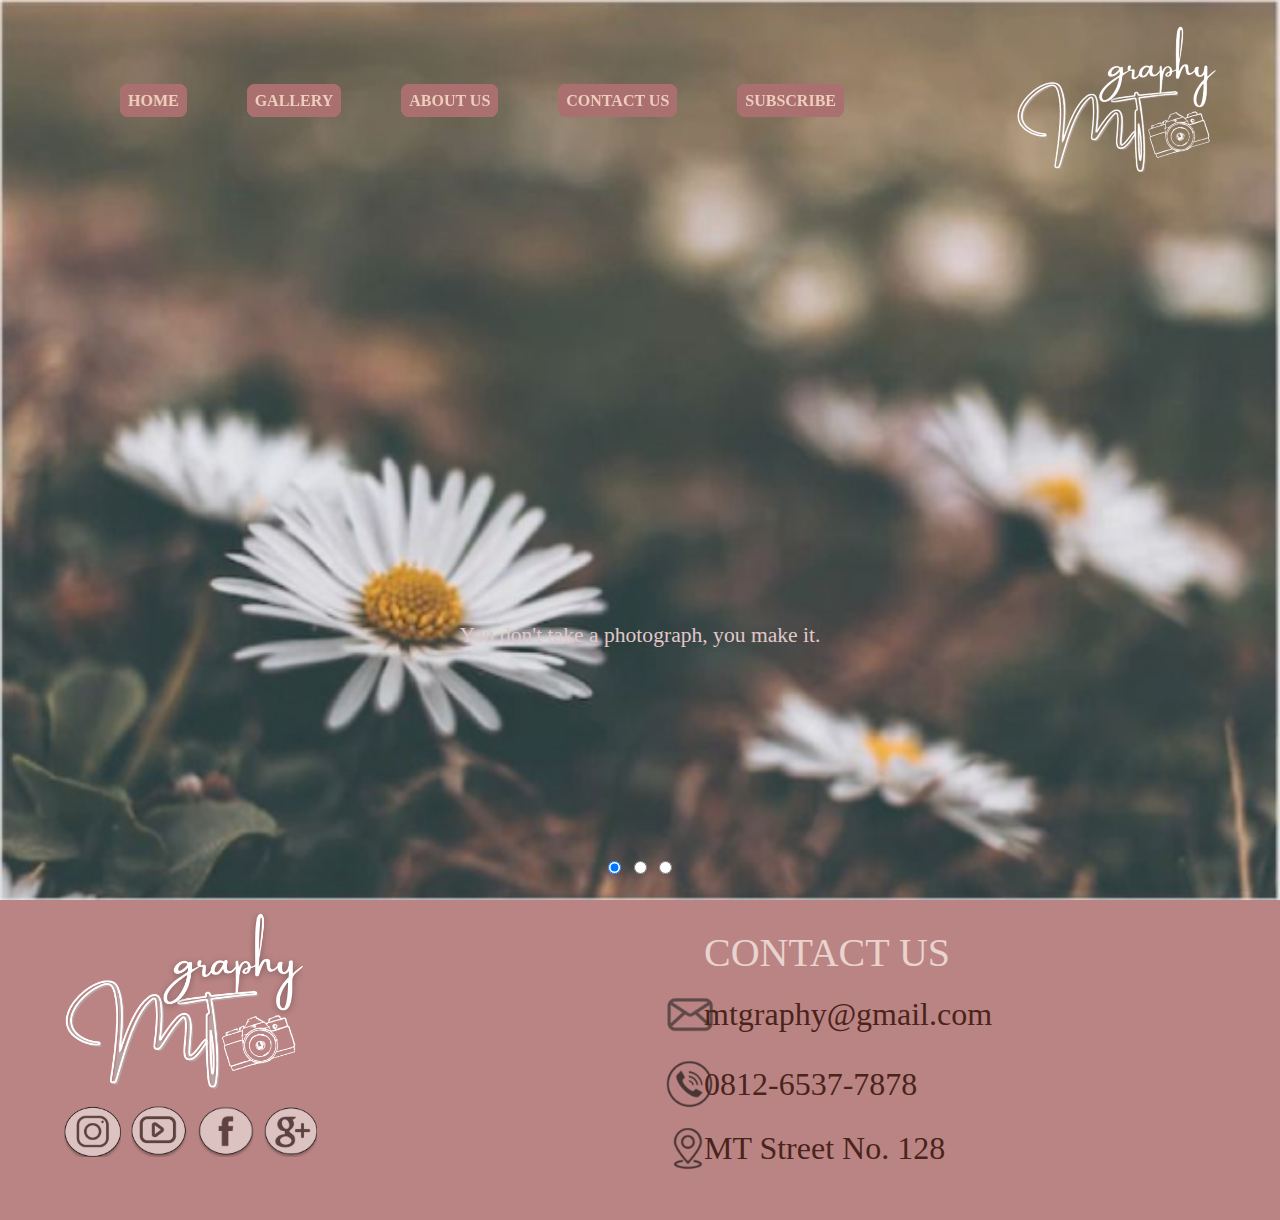
<file: Lab HCI Kelompok/Lab HCI Kelompok (3) (1)/Lab HCI Kelompok/index.html>
<!DOCTYPE html>
<html lang="en" dir="ltr">
    <head>
        <meta charset="utf-8">
        <meta http-equiv="X-UA-Compatible" content="IE=edge"> 
        <meta name="viewport" content="width=device-width, initial scale=1.0">
        <title>mtGraphy</title>
        <link rel="stylesheet" href="style.css">
        <script src="script.js"></script>
    </head>
    <body>
        <header>
            <div class="nav">
               <div class="nav-items">
                    <a href="index.html">HOME</a>
                    <a href="gallery.html">GALLERY</a>
                    <a href="about.html">ABOUT US</a>
                    <a href="contactUs.html">CONTACT US</a>
                    <a href="subs.html">SUBSCRIBE</a>
               </div>
            </div>
            <a href="index.html"><img src="Assets/images/logo.png"></a>
        </header>
        <div class="slider">
            <input type="radio" name="slider" id="radio1" checked="checked">
            <div class="imgBx">
                <img src="Assets/carousel/car1.png">
                <div class="quote1">
                    <p>You don't take a photograph, you make it.</p>
                </div>
            </div>
            <input type="radio" name="slider" id="radio2">
            <div class="imgBx">
                <img src="Assets/carousel/car2.png">
                <div class="quote2">
                    <p>The art of photography is<br/>all about<br/>
                       directing the attention of the viewer.</p>
                </div>
            </div>
            <input type="radio" name="slider" id="radio3">
            <div class="imgBx">
                <img src="Assets/carousel/car3.png">
                <div class="quote3">
                    <p>"God creates the beauty. My camera and We are a witness."</p>
                </div>
            </div>
        </div>
        <footer class="footer">
            <img class="logo" src="Assets/images/logoMT2.png" alt="Assets/images/logoMT2.png">
            <br>
            <div class="sosmed">
                <a href="https://instagram.com/"><img class="ig" src="Assets/images/logoIG.png" alt="./image/logoIG.png"></a>
                <a href="https://youtube.com/"><img class="yt" src="Assets/images/logoYT.png" alt="Assets/images/logoYT.png"></a>
                <a href="https://facebook.com/"><img class="fb" src="Assets/images/logoFB.png" alt="Assets/images/logoFB.png"></a>
                <a href="https://google.com/"><img class="google" src="Assets/images/logoG+.png" alt="Assets/images/logoG+.png"></a>
            </div>

            <div>
                <p class="contactText">CONTACT US</p>
            </div>

            <div class="emailContact">
                <img src="Assets/images/logoEmail.png" alt="Assets/images/logoEmail.png" height="35px">
            </div>

            <div>
                <p class="mtEmail">mtgraphy@gmail.com</p>
            </div>

            <div class="telpContact">
                <img src="Assets/images/logoTelp.png" alt="Assets/images/logoTelp.png" height="50px">
            </div>

            <div>
                <p class="mtTelp">0812-6537-7878</p>
            </div>

            <div class="locationContact">
                <img src="Assets/images/logoLocation.png" alt="Assets/images/logoLocation.png" height="50px">
            </div>

            <div>
                <p class="mtLocation">MT Street No. 128</p>
            </div>
        </footer>
    </body>
</html>
</file>
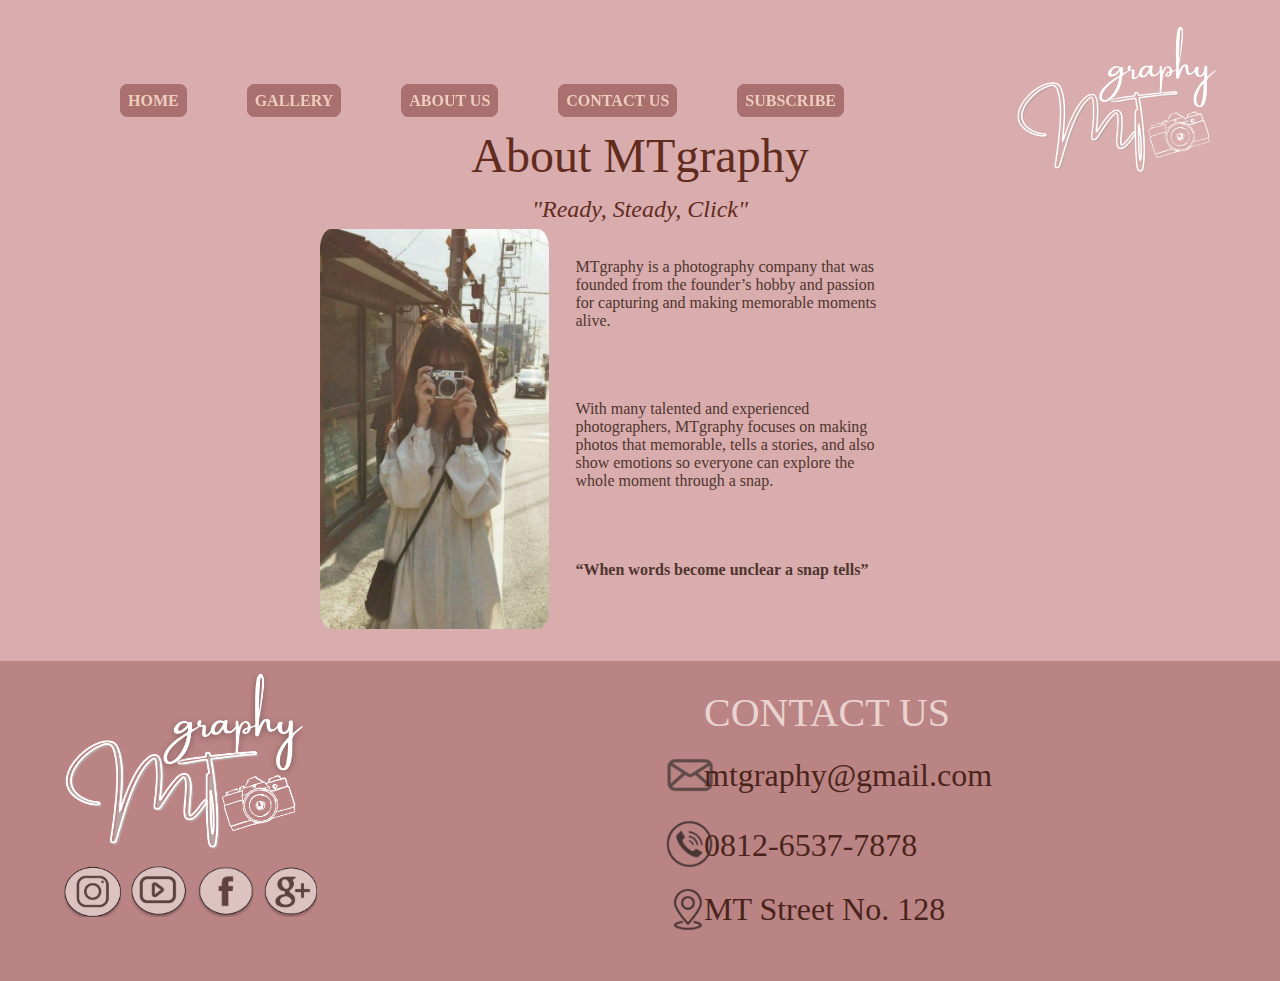
<file: Lab HCI Kelompok/Lab HCI Kelompok (3) (1)/Lab HCI Kelompok/about.html>
<!DOCTYPE html>
<html lang="en" dir="ltr">
    <head>
        <meta charset="utf-8">
        <meta http-equiv="X-UA-Compatible" content="IE=edge"> 
        <meta name="viewport" content="width=device-width, initial scale=1.0">
        <title>About mtGraphy</title>
        <link rel="stylesheet" href="style1.css">
    </head>
    <body>
        <header>
            <div class="nav">
               <div class="nav-items">
                    <a href="index.html">HOME</a>
                    <a href="gallery.html">GALLERY</a>
                    <a href="about.html">ABOUT US</a>
                    <a href="contactUs.html">CONTACT US</a>
                    <a href="subs.html">SUBSCRIBE</a>
               </div>
            </div>
            <a href="index.html"><img src="Assets/images/logo.png"></a>
        </header>
        <div class="title">
            <h2>About MTgraphy</h2>
            <p>"Ready, Steady, Click"</p>
        </div>
        <div class="container">
            <div class="imgBx">
                <img src="Assets/images/pic4.jpg">
            </div>
            <div class="content">
                <p>MTgraphy is a photography company that was
                    founded from the founder’s hobby and passion
                    for capturing and making memorable
                    moments alive.</p>
                <p>With many talented and experienced
                    photographers, MTgraphy focuses on making
                    photos that memorable, tells a stories, and also
                    show emotions so everyone can explore the
                    whole moment through a snap.</p>
                <h2>“When words become unclear a snap tells”</h2>
            </div>
        </div>
        <footer class="footer">
            <img class="logo" src="Assets/images/logoMT2.png" alt="Assets/images/logoMT2.png">
            <br>
            <div class="sosmed">
                <a href="https://instagram.com/"><img class="ig" src="Assets/images/logoIG.png" alt="./image/logoIG.png"></a>
                <a href="https://youtube.com/"><img class="yt" src="Assets/images/logoYT.png" alt="Assets/images/logoYT.png"></a>
                <a href="https://facebook.com/"><img class="fb" src="Assets/images/logoFB.png" alt="Assets/images/logoFB.png"></a>
                <a href="https://google.com/"><img class="google" src="Assets/images/logoG+.png" alt="Assets/images/logoG+.png"></a>
            </div>

            <div>
                <p class="contactText">CONTACT US</p>
            </div>

            <div class="emailContact">
                <img src="Assets/images/logoEmail.png" alt="Assets/images/logoEmail.png" height="35px">
            </div>

            <div>
                <p class="mtEmail">mtgraphy@gmail.com</p>
            </div>

            <div class="telpContact">
                <img src="Assets/images/logoTelp.png" alt="Assets/images/logoTelp.png" height="50px">
            </div>

            <div>
                <p class="mtTelp">0812-6537-7878</p>
            </div>

            <div class="locationContact">
                <img src="Assets/images/logoLocation.png" alt="Assets/images/logoLocation.png" height="50px">
            </div>

            <div>
                <p class="mtLocation">MT Street No. 128</p>
            </div>
        </footer>
    </body>
</html>
</file>
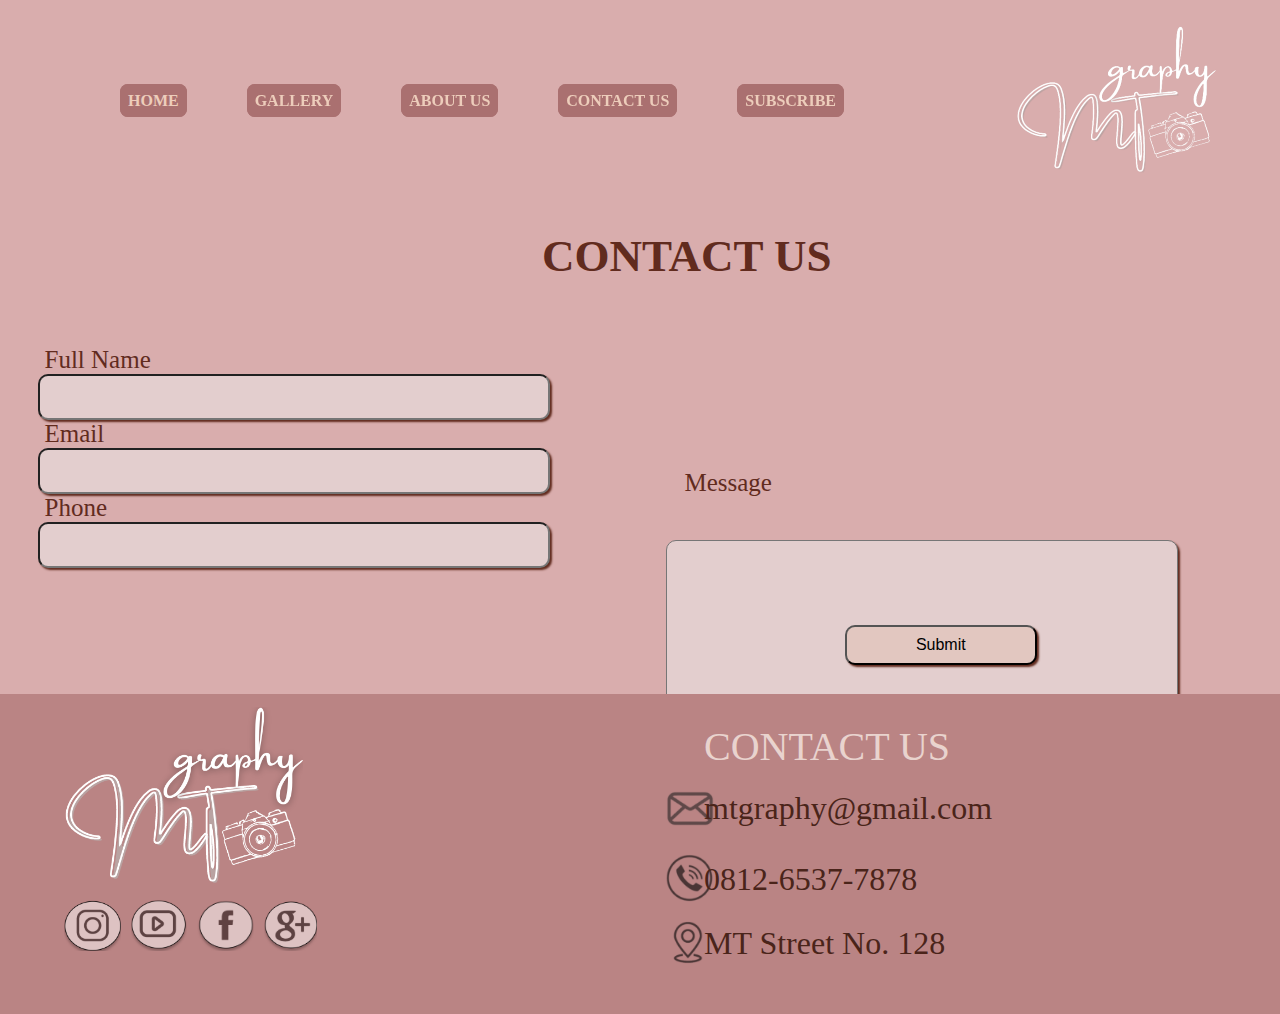
<file: Lab HCI Kelompok/Lab HCI Kelompok (3) (1)/Lab HCI Kelompok/contactUs.html>
<!DOCTYPE html>
<html lang="en">
    <head>
        <meta charset="UTF-8">
        <meta http-equiv="X-UA-Compatible" content="IE=edge">
        <meta name="viewport" content="width=device-width, initial-scale=1.0">
        <title>Contact Us</title>
        <link rel="stylesheet" href="stylecontact.css">
    </head>
    <body>
        <header>
            <div class="nav">
            <div class="nav-items">
                    <a href="index.html">HOME</a>
                    <a href="gallery.html">GALLERY</a>
                    <a href="about.html">ABOUT US</a>
                    <a href="contactUs.html">CONTACT US</a>
                    <a href="subs.html">SUBSCRIBE</a>
            </div>
            </div>
            <a href="index.html"><img src="Assets/images/logo.png"></a>
        </header>

        <div class="title">
            <h2>CONTACT US</h2>
        </div>
        
        <form action="" onsubmit="message()">
            <div class="name">
                <p>Full Name</p>
            </div>

            <div>
                <input class="boxName" type="text" name="inputName" id="inputName" required>
            </div>
        
            <div class="email">
                <p>Email</p>
            </div>

            <div>
                <input class="boxEmail" type="email" name="inputEmail" id="inputEmail" required>
            </div>
        
            <div class="phone">
                <p>Phone</p>
            </div>
        
            <div>
                <input class="boxPhone" type="text" name="inputPhone" id="inputPhone" required>
            </div>

            <br>
        
            <div class="message">
                <p>Message</p>
            </div>

            <div>
                <textarea name="inputMessage" id="inputMessage" class="boxMessage" required></textarea>
            </div>
        

        
                <div class="input-container4">
                    <button type="submit" class="for_submit" onclick="OnClickFunction()">Submit</button>
            </div>
            
        <br><br><br><br><br><br>

        <footer class="footer">
            <img class="logo" src="Assets/images/logoMT2.png" alt="Assets/images/logoMT2.png">
            <br>
            <div class="sosmed">
                <a href="https://instagram.com/"><img class="ig" src="Assets/images/logoIG.png" alt="./image/logoIG.png"></a>
                <a href="https://youtube.com/"><img class="yt" src="Assets/images/logoYT.png" alt="Assets/images/logoYT.png"></a>
                <a href="https://facebook.com/"><img class="fb" src="Assets/images/logoFB.png" alt="Assets/images/logoFB.png"></a>
                <a href="https://google.com/"><img class="google" src="Assets/images/logoG+.png" alt="Assets/images/logoG+.png"></a>
            </div>

            <div>
                <p class="contactText">CONTACT US</p>
            </div>

            <div class="emailContact">
                <img src="Assets/images/logoEmail.png" alt="Assets/images/logoEmail.png" height="35px">
            </div>

            <div>
                <p class="mtEmail">mtgraphy@gmail.com</p>
            </div>

            <div class="telpContact">
                <img src="Assets/images/logoTelp.png" alt="Assets/images/logoTelp.png" height="50px">
            </div>

            <div>
                <p class="mtTelp">0812-6537-7878</p>
            </div>

            <div class="locationContact">
                <img src="Assets/images/logoLocation.png" alt="Assets/images/logoLocation.png" height="50px">
            </div>

            <div>
                <p class="mtLocation">MT Street No. 128</p>
            </div>
        </footer>
    </body>
<script src="contact.js"></script>
</html>
</file>
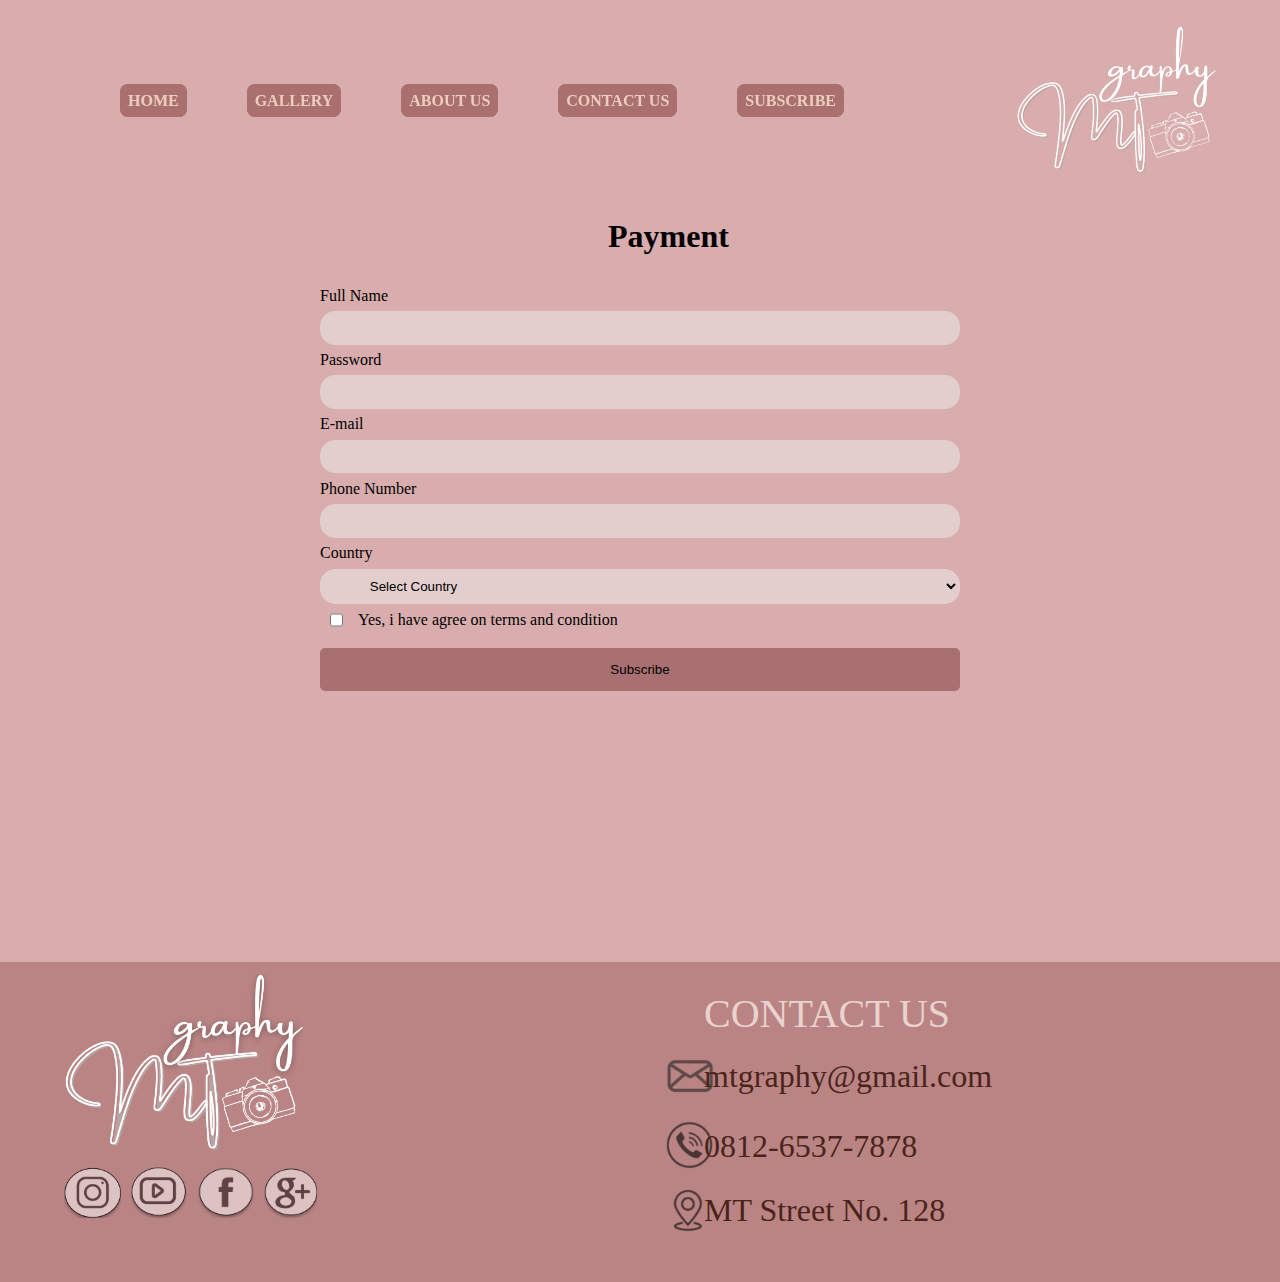
<file: Lab HCI Kelompok/Lab HCI Kelompok (3) (1)/Lab HCI Kelompok/form.html>
<!DOCTYPE html>
<html lang="en" dir="ltr">
    <head>
        <meta charset="utf-8">
        <meta http-equiv="X-UA-Compatible" content="IE=edge"> 
        <meta name="viewport" content="width=device-width, initial scale=1.0">
        <title>Payment</title>
        <link rel="stylesheet" href="styleform.css">
    </head>
    <body>
        <header>
            <div class="nav">
               <div class="nav-items">
                    <a href="index.html">HOME</a>
                    <a href="gallery.html">GALLERY</a>
                    <a href="about.html">ABOUT US</a>
                    <a href="contactUs.html">CONTACT US</a>
                    <a href="subs.html">SUBSCRIBE</a>
               </div>
            </div>
            <a href="index.html"><img src="Assets/images/logo.png"></a>
        </header>
        <div class="subs-form">
            <form action="#" method="POST">
                <h3 class="title">Payment</h3>
                <div>
                    <label for="name">Full Name</label>
                    <input type="text" name="name" id="name">
                    <label id="errName"></label>
                </div>
                <div>
                    <label for="password">Password</label>
                    <input type="password" name="password" id="password">
                    <label id="errPassword"></label>
                </div>
                <div>
                    <label for="email">E-mail</label>
                    <input type="email" name="email" id="email">
                    <label id="errEmail"></label>
                </div>
                <div>
                    <label for="phone">Phone Number</label>
                    <input type="text" name="phone" id="phone">
                    <label id="errPhone"></label>
                </div>
                <div>
                    <label for="country">Country</label>
                    <select id="country">
                        <option value="country">Select Country</option>
                        <option value="indo">Indonesia</option>
                        <option value="sg">Singapore</option>
                        <option value="malay">Malaysia</option>
                    </select>
                </div>
                <div class="check">
                    <input type="checkbox">
                    <p>Yes, i have agree on terms and condition</p>
                </div>
                <div>
                    <input type="submit" value="Subscribe" id="btn">
                </div>
            </form>
        </div>
        <script src="form.js"></script>
 
        <footer class="footer">
            <img class="logo" src="Assets/images/logoMT2.png" alt="Assets/images/logoMT2.png">
            <br>
            <div class="sosmed">
                <a href="https://instagram.com/"><img class="ig" src="Assets/images/logoIG.png" alt="./image/logoIG.png"></a>
                <a href="https://youtube.com/"><img class="yt" src="Assets/images/logoYT.png" alt="Assets/images/logoYT.png"></a>
                <a href="https://facebook.com/"><img class="fb" src="Assets/images/logoFB.png" alt="Assets/images/logoFB.png"></a>
                <a href="https://google.com/"><img class="google" src="Assets/images/logoG+.png" alt="Assets/images/logoG+.png"></a>
            </div>

            <div>
                <p class="contactText">CONTACT US</p>
            </div>

            <div class="emailContact">
                <img src="Assets/images/logoEmail.png" alt="Assets/images/logoEmail.png" height="35px">
            </div>

            <div>
                <p class="mtEmail">mtgraphy@gmail.com</p>
            </div>

            <div class="telpContact">
                <img src="Assets/images/logoTelp.png" alt="Assets/images/logoTelp.png" height="50px">
            </div>

            <div>
                <p class="mtTelp">0812-6537-7878</p>
            </div>

            <div class="locationContact">
                <img src="Assets/images/logoLocation.png" alt="Assets/images/logoLocation.png" height="50px">
            </div>

            <div>
                <p class="mtLocation">MT Street No. 128</p>
            </div>
        </footer>
    </body>
</html>
</file>
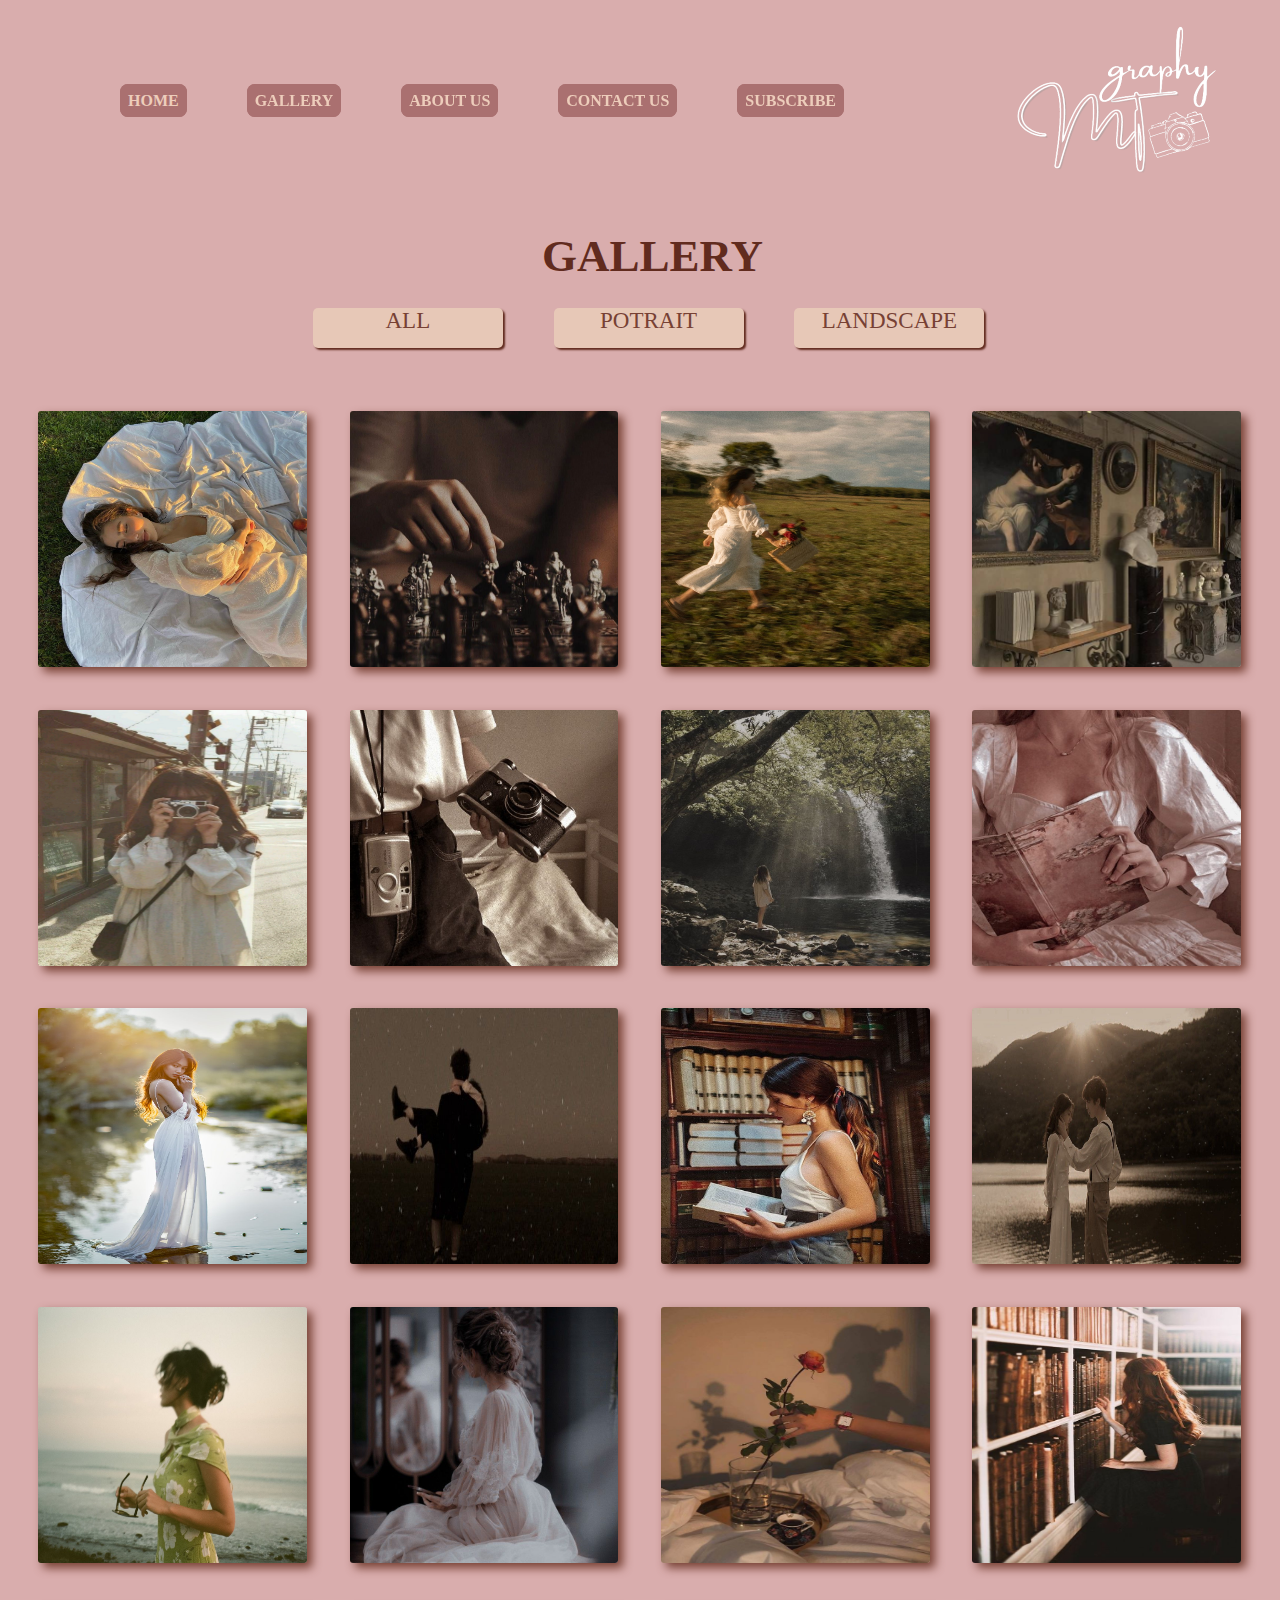
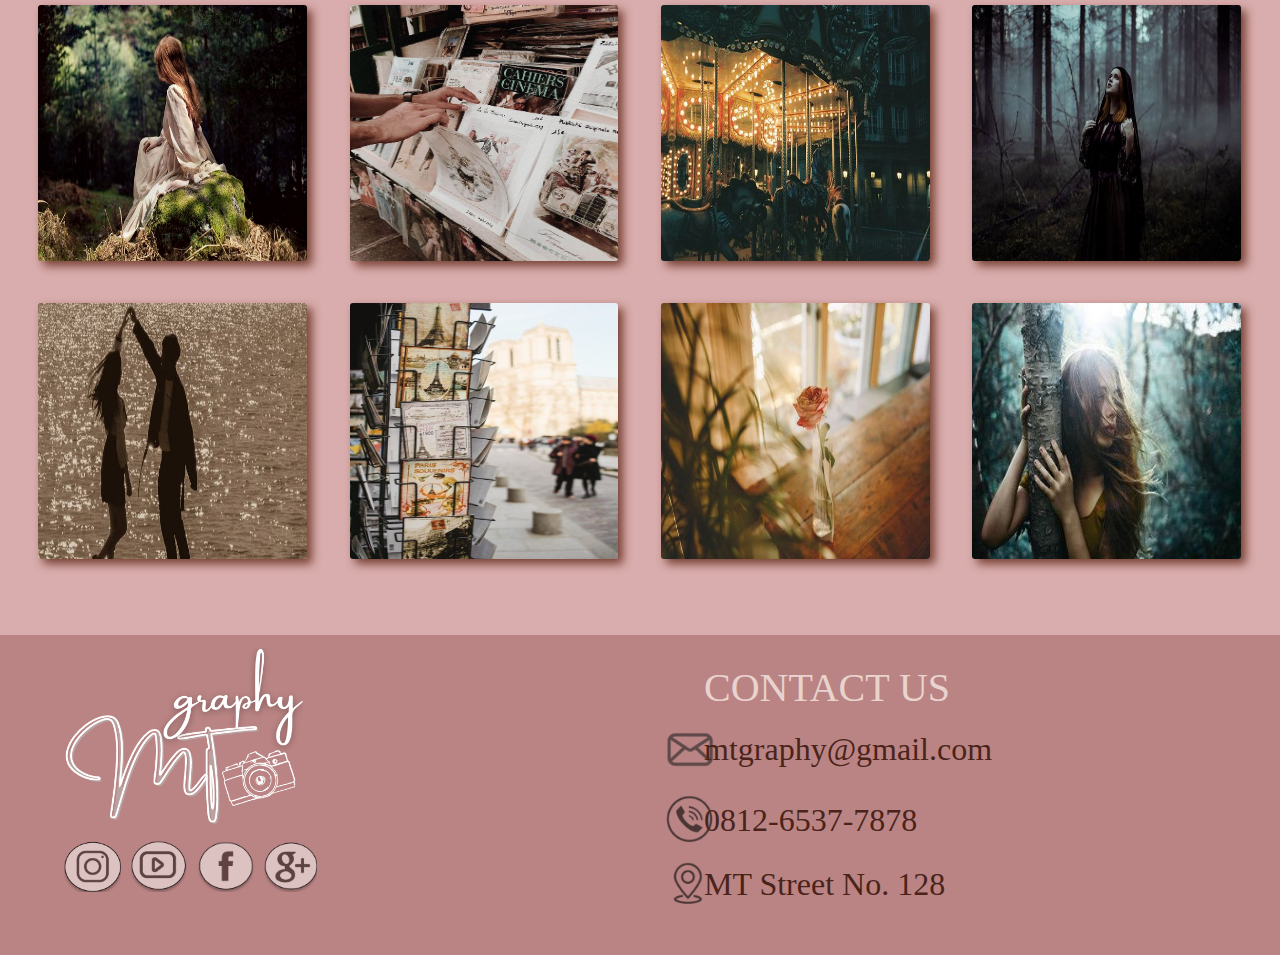
<file: Lab HCI Kelompok/Lab HCI Kelompok (3) (1)/Lab HCI Kelompok/gallery.html>
<!DOCTYPE html>
<html lang="en">
    <head>
        <meta charset="UTF-8">
        <meta http-equiv="X-UA-Compatible" content="IE=edge">
        <meta name="viewport" content="width=device-width, initial-scale=1.0">
        <title>GALLERY</title>
        <link rel="stylesheet" href="stylegal.css">
    </head>
    <body>
        <header>
            <div class="nav">
            <div class="nav-items">
                    <a href="index.html">HOME</a>
                    <a href="gallery.html">GALLERY</a>
                    <a href="about.html">ABOUT US</a>
                    <a href="contactUs.html">CONTACT US</a>
                    <a href="subs.html">SUBSCRIBE</a>
            </div>
            </div>
            <a href="index.html"><img src="Assets/images/logo.png"></a>
        </header>
        <div class="title">
            <h2>GALLERY</h2>
        </div>

        <div class="posisi">
            <p class="all"><a href="gallery.html">ALL</a></p>
            <p class="potrait"><a href="potrait.html">POTRAIT</a></p>
            <p class="landscape"><a href="landscape.html">LANDSCAPE</a></p>
        </div>

        <div class="galleryall">
            <img src="Assets/images/pic6.jpg" alt="">
            <img src="Assets/images/pic13.jpg" alt="">
            <img src="Assets/images/pic10.jpg" alt="">
            <img src="Assets/images/pic17.jpg" alt="">
            <img src="Assets/images/pic4.jpg" alt="">
            <img src="Assets/images/pic18.jpg" alt="">
            <img src="Assets/images/pic5.jpg" alt="">
            <img src="Assets/images/pic16.jpg" alt="">
            <img src="Assets/images/pic15.jpg" alt="">
            <img src="Assets/images/pic8.jpg" alt="">
            <img src="Assets/images/pic2.jpg" alt="">
            <img src="Assets/images/pic1.jpg" alt="">
            <img src="Assets/images/pic14.png" alt="">
            <img src="Assets/images/pic12.jpg" alt="">
            <img src="Assets/images/pic20.jpg" alt="">
            <img src="Assets/images/pic23.jpg" alt="">
            <img src="Assets/images/pic28.jpg" alt="">
            <img src="Assets/images/pic31.jpg" alt="">
            <img src="Assets/images/pic37.jpg" alt="">
            <img src="Assets/images/pic29.jpg" alt="">
            <img src="Assets/images/pic35.jpg" alt="">
            <img src="Assets/images/pic32.jpg" alt="">
            <img src="Assets/images/pic39.jpg" alt="">
            <img src="Assets/images/pic24.jpg" alt="">
        </div>

        <br>
        <br>
        <br>
        <br>

        <footer class="footer">
            <img class="logo" src="Assets/images/logoMT2.png" alt="Assets/images/logoMT2.png">
            <br>
            <div class="sosmed">
                <a href="https://instagram.com/"><img class="ig" src="Assets/images/logoIG.png" alt="./image/logoIG.png"></a>
                <a href="https://youtube.com/"><img class="yt" src="Assets/images/logoYT.png" alt="Assets/images/logoYT.png"></a>
                <a href="https://facebook.com/"><img class="fb" src="Assets/images/logoFB.png" alt="Assets/images/logoFB.png"></a>
                <a href="https://google.com/"><img class="google" src="Assets/images/logoG+.png" alt="Assets/images/logoG+.png"></a>
            </div>

            <div>
                <p class="contactText">CONTACT US</p>
            </div>

            <div class="emailContact">
                <img src="Assets/images/logoEmail.png" alt="Assets/images/logoEmail.png" height="35px">
            </div>

            <div>
                <p class="mtEmail">mtgraphy@gmail.com</p>
            </div>

            <div class="telpContact">
                <img src="Assets/images/logoTelp.png" alt="Assets/images/logoTelp.png" height="50px">
            </div>

            <div>
                <p class="mtTelp">0812-6537-7878</p>
            </div>

            <div class="locationContact">
                <img src="Assets/images/logoLocation.png" alt="Assets/images/logoLocation.png" height="50px">
            </div>

            <div>
                <p class="mtLocation">MT Street No. 128</p>
            </div>
        </footer>
    </body>
</html>
</file>
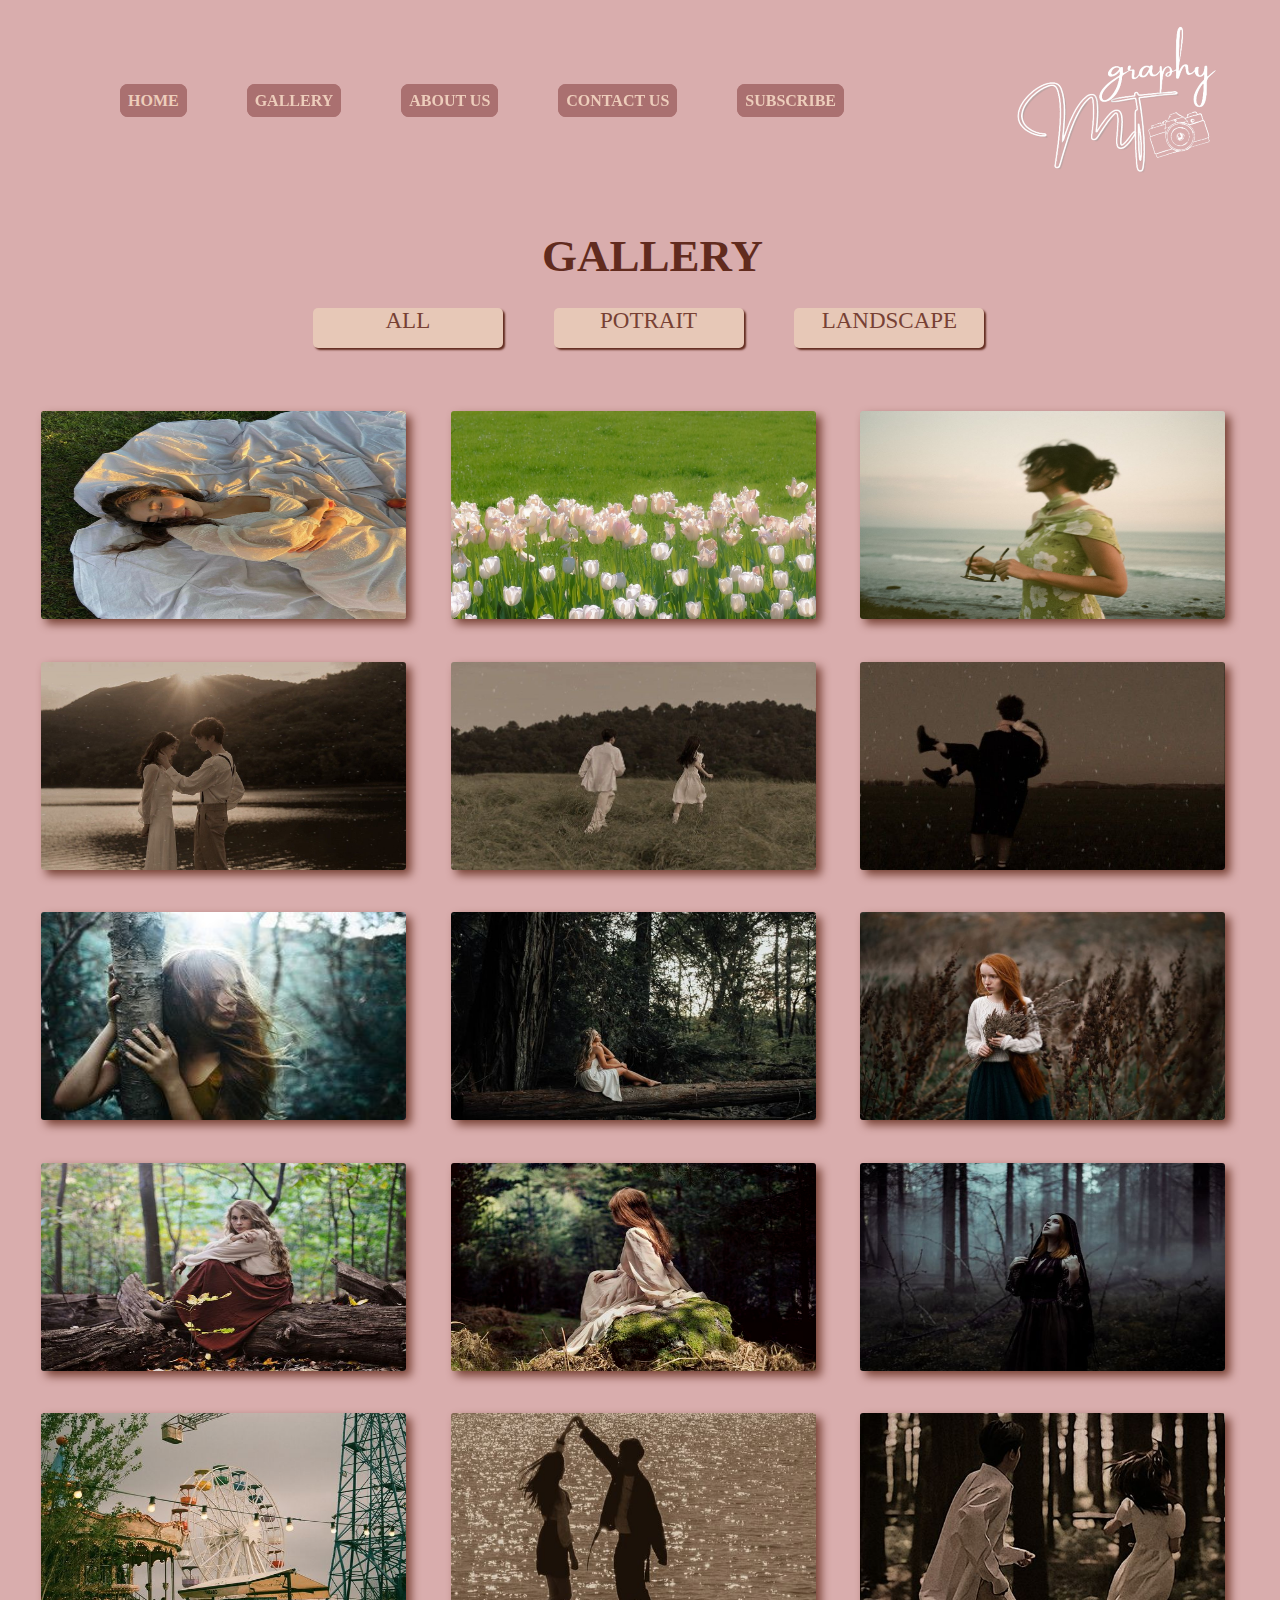
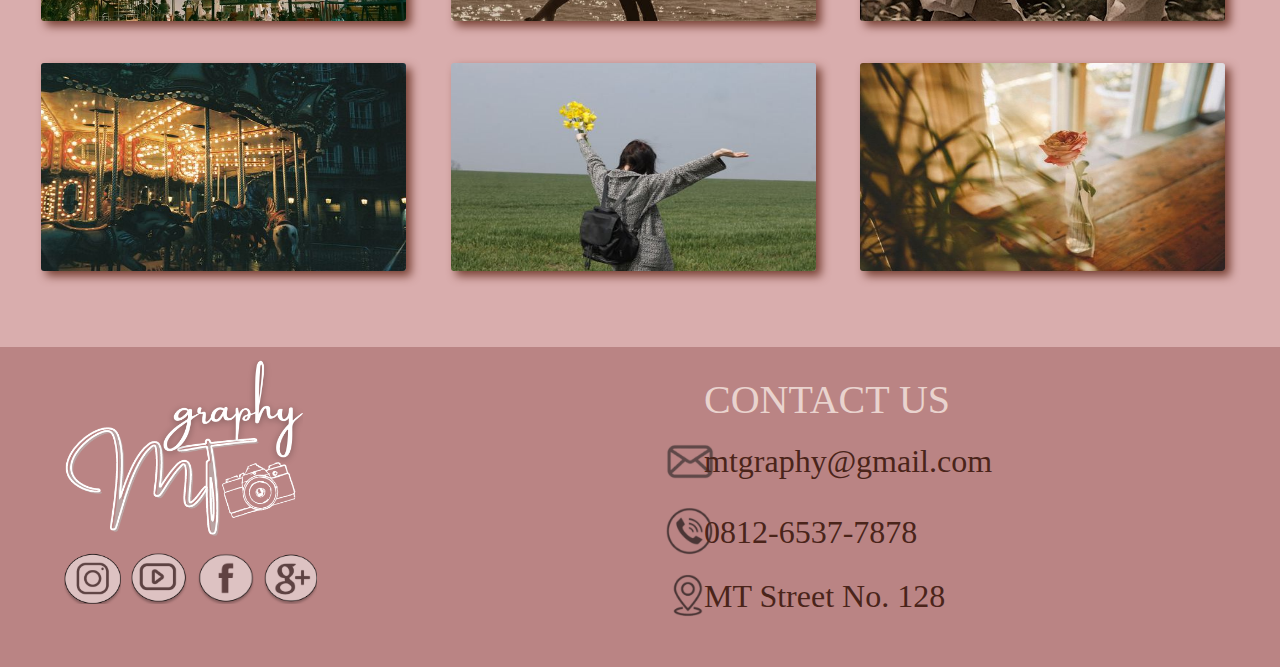
<file: Lab HCI Kelompok/Lab HCI Kelompok (3) (1)/Lab HCI Kelompok/landscape.html>
<!DOCTYPE html>
<html lang="en">
    <head>
        <meta charset="UTF-8">
        <meta http-equiv="X-UA-Compatible" content="IE=edge">
        <meta name="viewport" content="width=device-width, initial-scale=1.0">
        <title>LANDSCAPE</title>
        <link rel="stylesheet" href="styleland.css">
    </head>
    <body>
        <header>
            <div class="nav">
            <div class="nav-items">
                    <a href="index.html">HOME</a>
                    <a href="gallery.html">GALLERY</a>
                    <a href="about.html">ABOUT US</a>
                    <a href="contactUs.html">CONTACT US</a>
                    <a href="subs.html">SUBSCRIBE</a>
            </div>
            </div>
            <a href="index.html"><img src="Assets/images/logo.png"></a>
        </header>
        <div class="title">
            <h2>GALLERY</h2>
        </div>

        <div class="posisi">
            <p class="all"><a href="gallery.html">ALL</a></p>
            <p class="potrait"><a href="potrait.html">POTRAIT</a></p>
            <p class="landscape"><a href="landscape.html">LANDSCAPE</a></p>
        </div>

        <div class="landscapepic">
            <img src="Assets/images/pic6.jpg" alt="">
            <img src="Assets/images/pic7.jpg" alt="">
            <img src="Assets/images/pic14.png" alt="">
            <img src="Assets/images/pic1.jpg" alt="">
            <img src="Assets/images/pic9.jpg" alt="">
            <img src="Assets/images/pic8.jpg" alt="">
            <img src="Assets/images/pic24.jpg" alt="">
            <img src="Assets/images/pic25.jpg" alt="">
            <img src="Assets/images/pic26.jpg" alt="">
            <img src="Assets/images/pic27.jpg" alt="">
            <img src="Assets/images/pic28.jpg" alt="">
            <img src="Assets/images/pic29.jpg" alt="">
            <img src="Assets/images/pic34.jpg" alt="">
            <img src="Assets/images/pic35.jpg" alt="">
            <img src="Assets/images/pic36.jpg" alt="">
            <img src="Assets/images/pic37.jpg" alt="">
            <img src="Assets/images/pic38.jpg" alt="">
            <img src="Assets/images/pic39.jpg" alt="">
        </div>

        <br>
        <br>
        <br>
        <br>

        <footer class="footer">
            <img class="logo" src="Assets/images/logoMT2.png" alt="Assets/images/logoMT2.png">
            <br>
            <div class="sosmed">
                <a href="https://instagram.com/"><img class="ig" src="Assets/images/logoIG.png" alt="./image/logoIG.png"></a>
                <a href="https://youtube.com/"><img class="yt" src="Assets/images/logoYT.png" alt="Assets/images/logoYT.png"></a>
                <a href="https://facebook.com/"><img class="fb" src="Assets/images/logoFB.png" alt="Assets/images/logoFB.png"></a>
                <a href="https://google.com/"><img class="google" src="Assets/images/logoG+.png" alt="Assets/images/logoG+.png"></a>
            </div>

            <div>
                <p class="contactText">CONTACT US</p>
            </div>

            <div class="emailContact">
                <img src="Assets/images/logoEmail.png" alt="Assets/images/logoEmail.png" height="35px">
            </div>

            <div>
                <p class="mtEmail">mtgraphy@gmail.com</p>
            </div>

            <div class="telpContact">
                <img src="Assets/images/logoTelp.png" alt="Assets/images/logoTelp.png" height="50px">
            </div>

            <div>
                <p class="mtTelp">0812-6537-7878</p>
            </div>

            <div class="locationContact">
                <img src="Assets/images/logoLocation.png" alt="Assets/images/logoLocation.png" height="50px">
            </div>

            <div>
                <p class="mtLocation">MT Street No. 128</p>
            </div>
        </footer>
    </body>
</html>
</file>
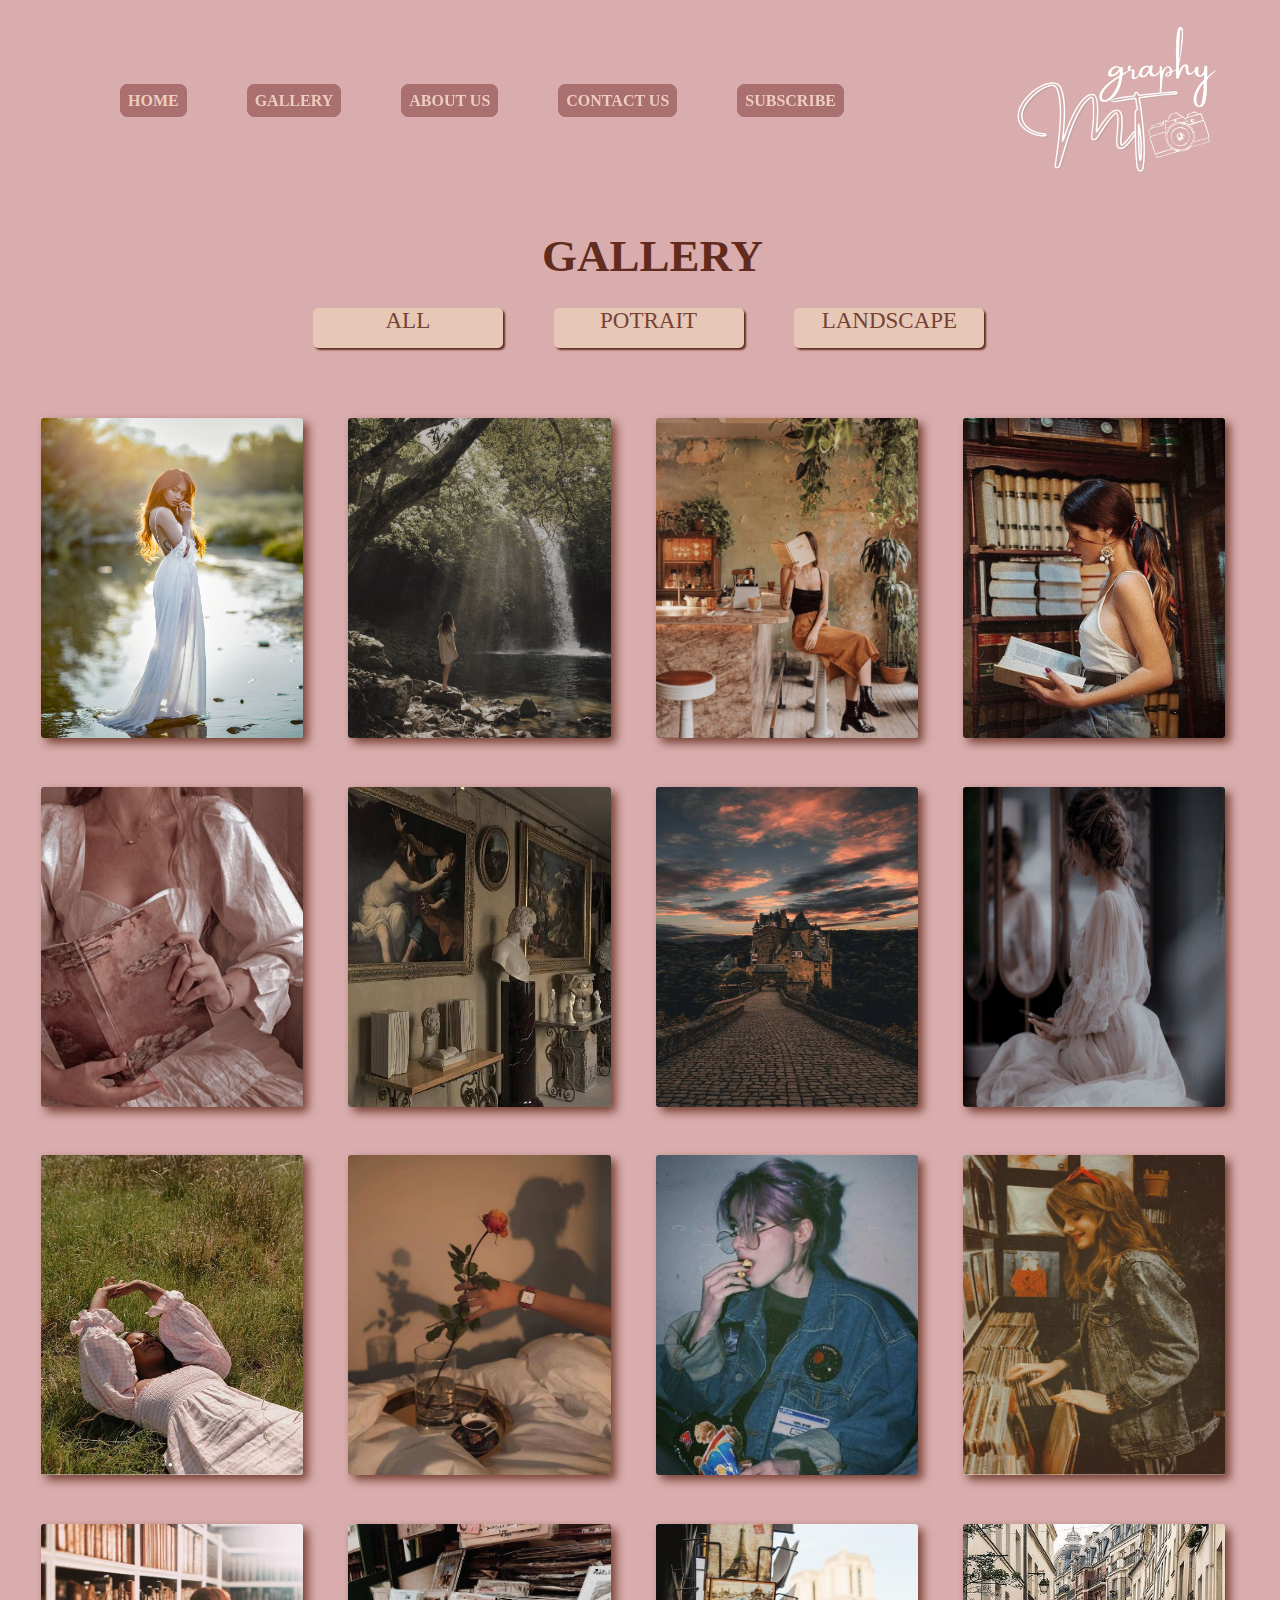
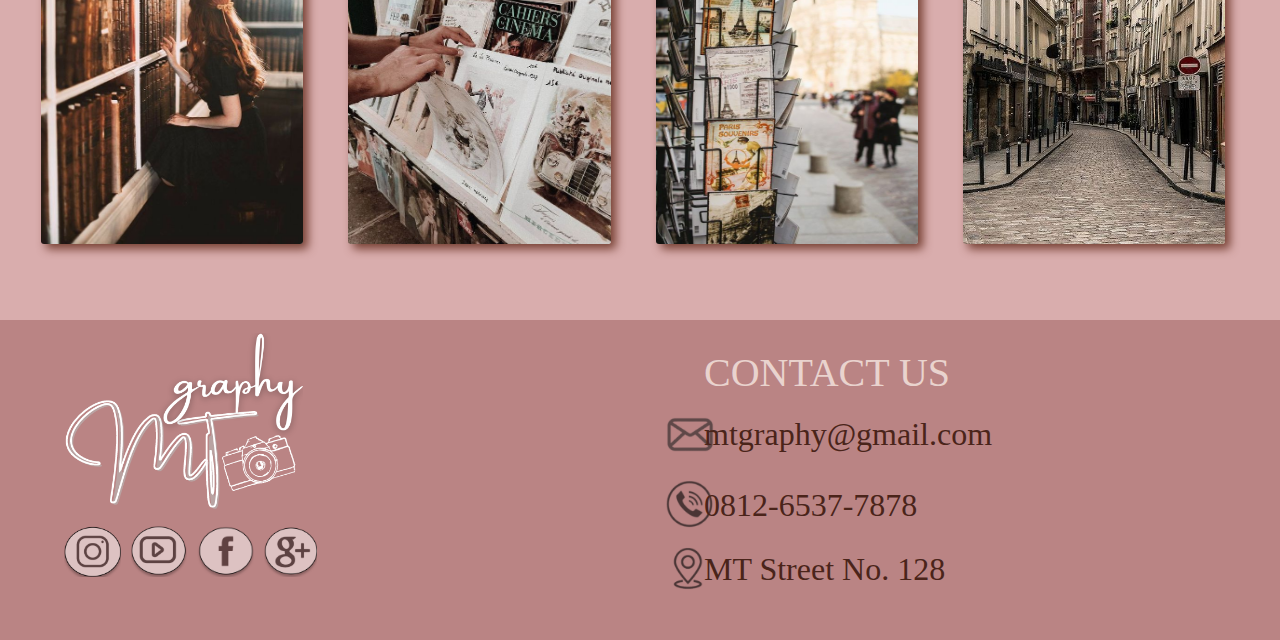
<file: Lab HCI Kelompok/Lab HCI Kelompok (3) (1)/Lab HCI Kelompok/potrait.html>
<!DOCTYPE html>
<html lang="en">
    <head>
        <meta charset="UTF-8">
        <meta http-equiv="X-UA-Compatible" content="IE=edge">
        <meta name="viewport" content="width=device-width, initial-scale=1.0">
        <title>Potrait</title>
        <link rel="stylesheet" href="stylepot.css">
    </head>
    <body>
        <header>
            <div class="nav">
               <div class="nav-items">
                    <a href="index.html">HOME</a>
                    <a href="gallery.html">GALLERY</a>
                    <a href="about.html">ABOUT US</a>
                    <a href="contactUs.html">CONTACT US</a>
                    <a href="subs.html">SUBSCRIBE</a>
               </div>
            </div>
            <a href="index.html"><img src="Assets/images/logo.png"></a>
        </header>
        
        <div class="title">
            <h2>GALLERY</h2>
        </div>

        <div class="posisi">
            <p class="all"><a href="gallery.html">ALL</a></p>
            <p class="potrait"><a href="potrait.html">POTRAIT</a></p>
            <p class="landscape"><a href="landscape.html">LANDSCAPE</a></p>
        </div>

        <div class="potraitall">
            <img src="Assets/images/pic15.jpg" alt="">
            <img src="Assets/images/pic5.jpg" alt="">
            <img src="Assets/images/pic3.jpg" alt="">
            <img src="Assets/images/pic2.jpg" alt="">
            <img src="Assets/images/pic16.jpg" alt="">
            <img src="Assets/images/pic17.jpg" alt="">
            <img src="Assets/images/pic11.jpg" alt="">
            <img src="Assets/images/pic12.jpg" alt="">
            <img src="Assets/images/pic19.jpg" alt="">
            <img src="Assets/images/pic20.jpg" alt="">
            <img src="Assets/images/pic21.jpg" alt="">
            <img src="Assets/images/pic22.jpg" alt="">
            <img src="Assets/images/pic23.jpg" alt="">
            <img src="Assets/images/pic31.jpg" alt="">
            <img src="Assets/images/pic32.jpg" alt="">
            <img src="Assets/images/pic33.jpg" alt="">
        </div>

        <br>
        <br>
        <br>
        <br>

        <footer class="footer">
            <img class="logo" src="Assets/images/logoMT2.png" alt="Assets/images/logoMT2.png">
            <br>
            <div class="sosmed">
                <a href="https://instagram.com/"><img class="ig" src="Assets/images/logoIG.png" alt="./image/logoIG.png"></a>
                <a href="https://youtube.com/"><img class="yt" src="Assets/images/logoYT.png" alt="Assets/images/logoYT.png"></a>
                <a href="https://facebook.com/"><img class="fb" src="Assets/images/logoFB.png" alt="Assets/images/logoFB.png"></a>
                <a href="https://google.com/"><img class="google" src="Assets/images/logoG+.png" alt="Assets/images/logoG+.png"></a>
            </div>

            <div>
                <p class="contactText">CONTACT US</p>
            </div>

            <div class="emailContact">
                <img src="Assets/images/logoEmail.png" alt="Assets/images/logoEmail.png" height="35px">
            </div>

            <div>
                <p class="mtEmail">mtgraphy@gmail.com</p>
            </div>

            <div class="telpContact">
                <img src="Assets/images/logoTelp.png" alt="Assets/images/logoTelp.png" height="50px">
            </div>

            <div>
                <p class="mtTelp">0812-6537-7878</p>
            </div>

            <div class="locationContact">
                <img src="Assets/images/logoLocation.png" alt="Assets/images/logoLocation.png" height="50px">
            </div>

            <div>
                <p class="mtLocation">MT Street No. 128</p>
            </div>
        </footer>
    </body>
</html>
</file>
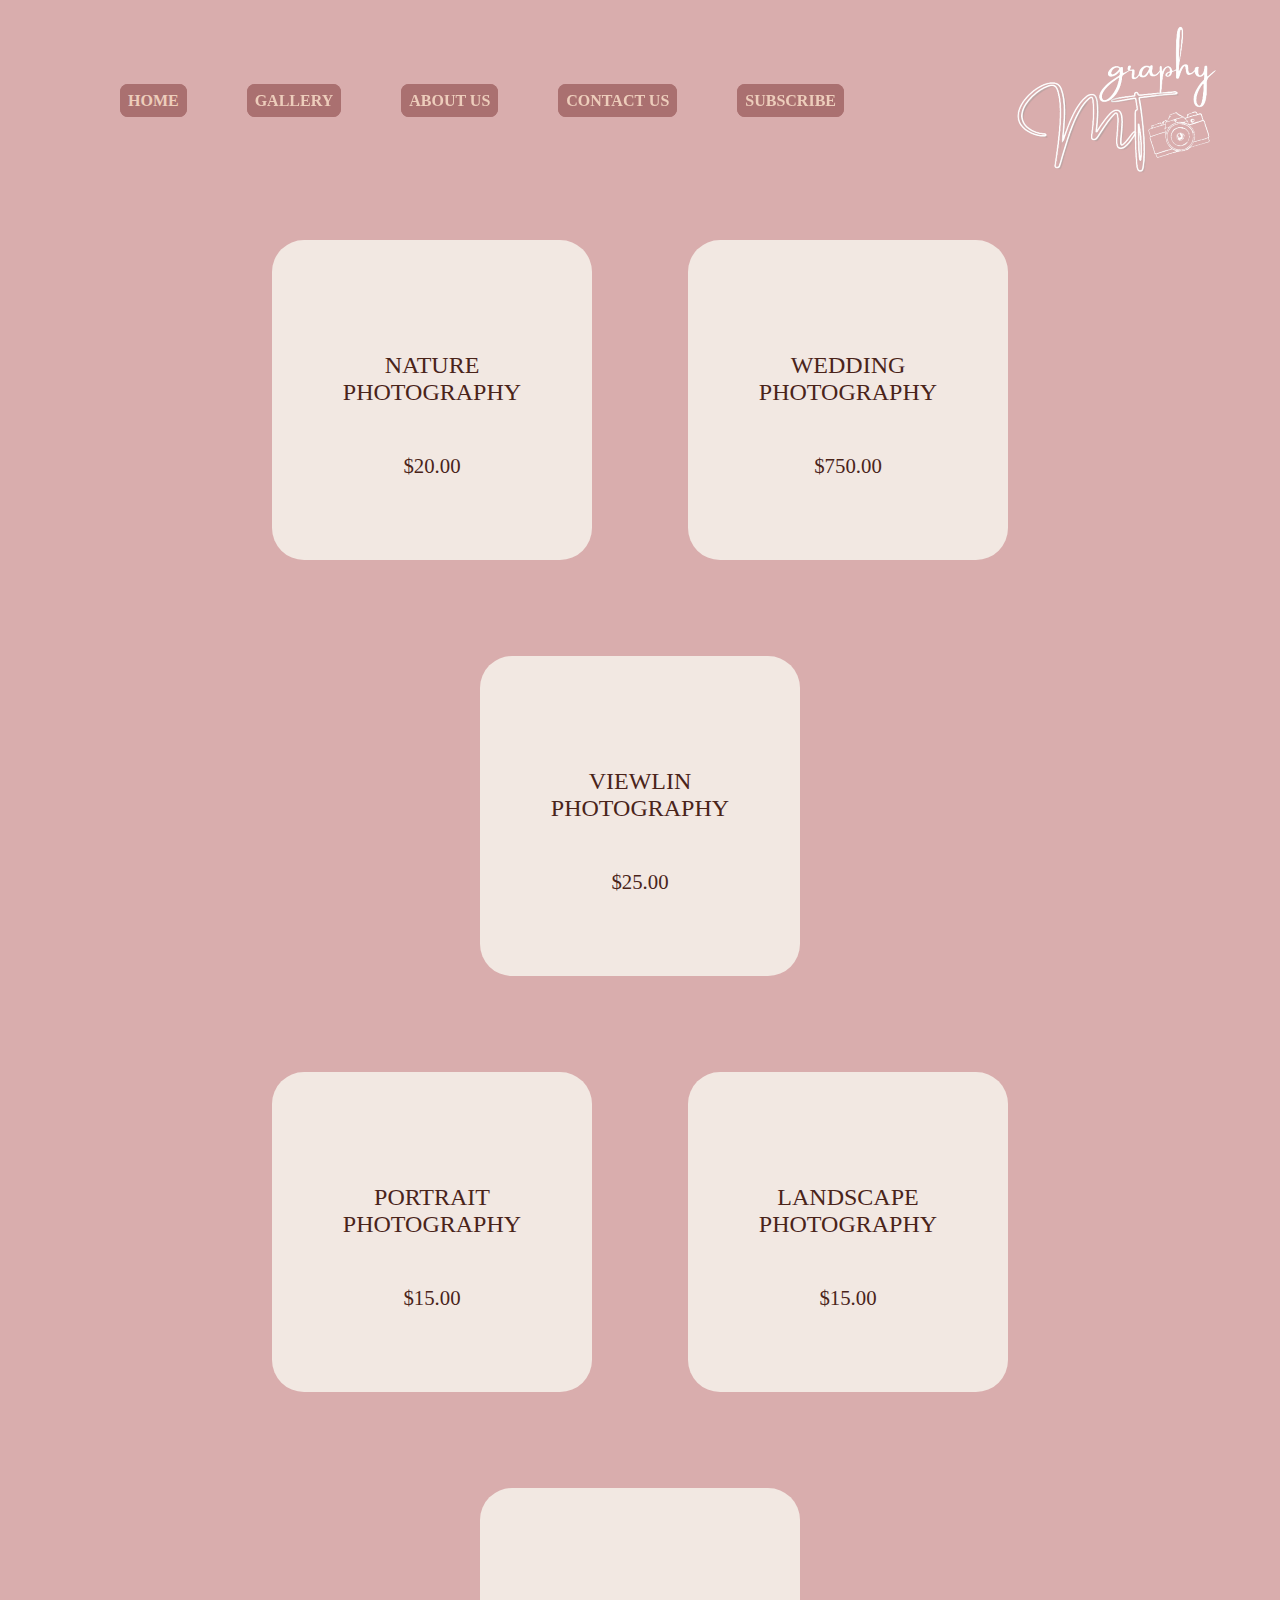
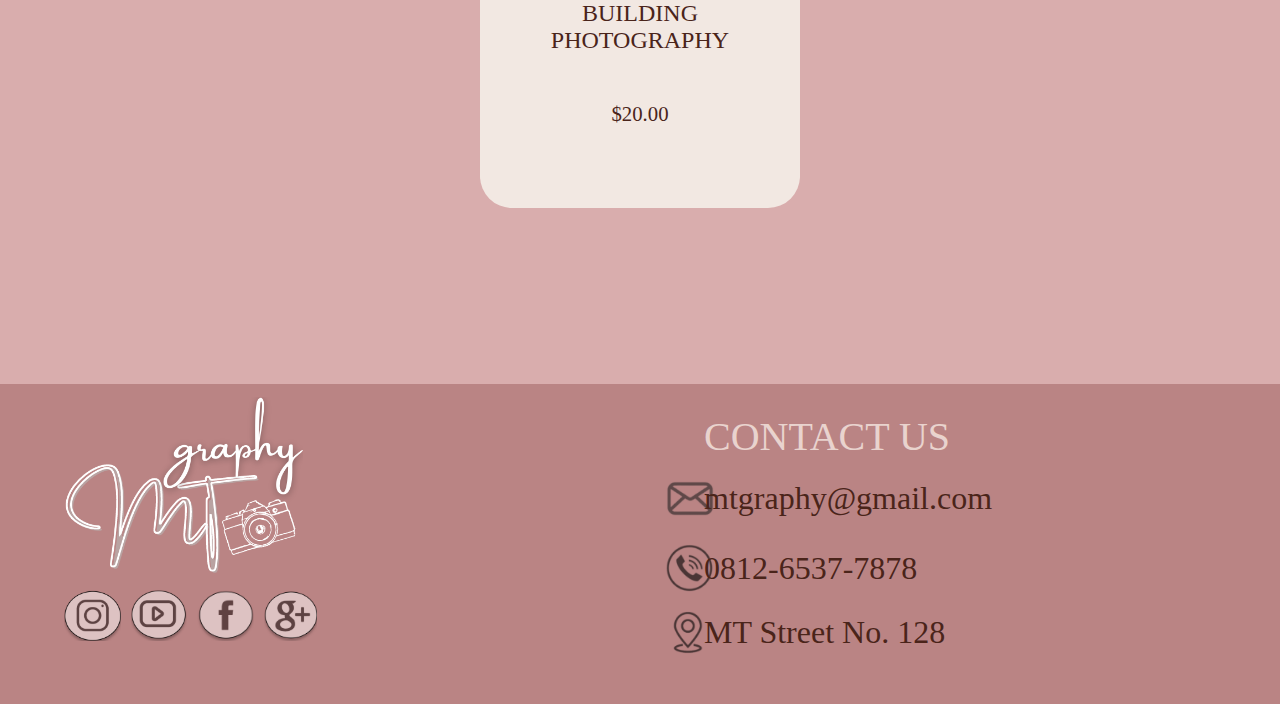
<file: Lab HCI Kelompok/Lab HCI Kelompok (3) (1)/Lab HCI Kelompok/subs.html>
<!DOCTYPE html>
<html lang="en" dir="ltr">
    <head>
        <meta charset="utf-8">
        <meta http-equiv="X-UA-Compatible" content="IE=edge"> 
        <meta name="viewport" content="width=device-width, initial scale=1.0">
        <title>Subscribe</title>
        <link rel="stylesheet" href="stylesub.css">
    </head>
    <body>
        <header>
            <div class="nav">
               <div class="nav-items">
                    <a href="index.html">HOME</a>
                    <a href="gallery.html">GALLERY</a>
                    <a href="about.html">ABOUT US</a>
                    <a href="contactUs.html">CONTACT US</a>
                    <a href="subs.html">SUBSCRIBE</a>
               </div>
            </div>
            <a href="index.html"><img src="Assets/images/logo.png"></a>
        </header>
        <div class="container">
            <div class="row">
                <a href="form.html">
                    <div class="overlay">
                        <div class="content">
                            <h2>Nature<br>Photography</h2>
                            <p>$20.00</p>
                        </div>
                    </div>
                </a>
                <a href="form.html">
                    <div class="overlay">
                        <div class="content">
                            <h2>Wedding<br>Photography</h2>
                            <p>$750.00</p>
                        </div>
                    </div>
                </a>
                <a href="form.html">
                    <div class="overlay">
                        <div class="content">
                            <h2>Viewlin<br>Photography</h2>
                            <p>$25.00</p>
                        </div>
                    </div>
                </a>
            </div>
            <div class="row">
                <a href="form.html">
                    <div class="overlay">
                        <div class="content">
                            <h2>Portrait<br>Photography</h2>
                            <p>$15.00</p>
                        </div>
                    </div>
                </a>
                <a href="form.html">
                    <div class="overlay">
                        <div class="content">
                            <h2>Landscape<br>Photography</h2>
                            <p>$15.00</p>
                        </div>
                    </div>
                </a>
                <a href="form.html">
                    <div class="overlay">
                        <div class="content">
                            <h2>Building<br>Photography</h2>
                            <p>$20.00</p>
                        </div>
                    </div>
                </a>
            </div>
        </div>
        <footer class="footer">
            <img class="logo" src="Assets/images/logoMT2.png" alt="Assets/images/logoMT2.png">
            <br>
            <div class="sosmed">
                <a href="https://instagram.com/"><img class="ig" src="Assets/images/logoIG.png" alt="./image/logoIG.png"></a>
                <a href="https://youtube.com/"><img class="yt" src="Assets/images/logoYT.png" alt="Assets/images/logoYT.png"></a>
                <a href="https://facebook.com/"><img class="fb" src="Assets/images/logoFB.png" alt="Assets/images/logoFB.png"></a>
                <a href="https://google.com/"><img class="google" src="Assets/images/logoG+.png" alt="Assets/images/logoG+.png"></a>
            </div>

            <div>
                <p class="contactText">CONTACT US</p>
            </div>

            <div class="emailContact">
                <img src="Assets/images/logoEmail.png" alt="Assets/images/logoEmail.png" height="35px">
            </div>

            <div>
                <p class="mtEmail">mtgraphy@gmail.com</p>
            </div>

            <div class="telpContact">
                <img src="Assets/images/logoTelp.png" alt="Assets/images/logoTelp.png" height="50px">
            </div>

            <div>
                <p class="mtTelp">0812-6537-7878</p>
            </div>

            <div class="locationContact">
                <img src="Assets/images/logoLocation.png" alt="Assets/images/logoLocation.png" height="50px">
            </div>

            <div>
                <p class="mtLocation">MT Street No. 128</p>
            </div>
        </footer>
    </body>
</html>
</file>
<file: Lab HCI Kelompok/Lab HCI Kelompok (3) (1)/Lab HCI Kelompok/style.css>
*{
    margin: 0;
    padding: 0;
    box-sizing: border-box;
}
header{
    z-index: 10000;
    position: fixed;
    top: 0;
    left: 0;
    width: 100%;
    display: flex;
    justify-content: space-between;
    align-items: center;
    padding: 2% 5%;
    transition: 1s ease;
}
.nav{
    position: relative;
}
.nav-items a{
    position: relative;
    background-color: #AA7070;
    color:#EDCDBB;
    font-size: 100%;
    font-weight: 700;
    text-decoration: none;
    margin-left: 3.5em;
    transition: 0.5s ease;
    border: 0.5em solid #AA7070;
    border-radius: 0.5em;
}
.nav-items a:before{
    content: '';
    position: absolute;
    background:  #EDCDBB;
    width: 0;
    height: 0.1em;
    bottom: 0;
    left: 0;
    transition: 0.3s ease;
}
.nav-items a:hover:before{
    width: 100%;
}
.img {
    overflow: hidden;
}
.slider{
    position: relative;
    width: 100%;
    min-height: 100vh;
    display: flex;
    justify-content: center;
    align-items: flex-end;
}
.slider .imgBx{
    position: absolute;
    top: 0;
    left: 0;
    width: 100%;
    height: 100%;
    padding: 5%;
    display: flex;
    justify-content: center;
    transition: 0.5s;
    transition-delay: 0;
    z-index: 1;
    clip-path: circle(0px at center);
}
.slider input[type="radio"]:checked + .imgBx{
    z-index: 10;
    clip-path: circle(10000px at center);
    transition-delay: 0.75s;
}
.slider .imgBx img{
    position: absolute;
    top: 0;
    left: 0;
    width: 100%;
    height: 100%;
    object-fit: cover;
}
.slider .imgBx .quote1,.slider .imgBx .quote2, .slider .imgBx .quote3{
    position: relative;
    text-align: center;
    max-width: 35em;
}
.slider .imgBx .quote1 p{
    margin-top: 155%;
    font-size: 135%;
    line-height: 1 em;
    color:#E0C8C8;
}
.slider .imgBx .quote2 p{
    margin-top: 50%;
    font-size: 200%;
    font-weight: bold;
    color:#FAE5D9;
}
.slider .imgBx .quote3 p{
    margin-top: 155%;
    font-size: 130%;
    line-height: 1 em;
    color: rgb(230, 205, 191);
}
.slider input[type="radio"]{
   position: relative;
   z-index: 1000;
   margin: 0.5%;
   margin-bottom: 2%;
   outline: none;
   cursor: pointer;
}
.footer{
    background-color: #BA8484;
    position: relative;
    height: 20em;
}
.logo{
    margin-top: 1%;
    margin-left: 5%;
    height: 55%;
}
.ig{
    margin-top: 1%;
    margin-left: 5%;
    height: 3.2em;
    cursor: pointer;
}
.yt{
    margin-left: 0.5%;
    height: 3.2em;
    cursor: pointer;
}
.fb{
    margin-left: 0.5%;
    height: 3.2em;
    cursor: pointer;
}
.google{
    margin-left: 0.5%;
    height: 3.2em;
    cursor: pointer;
}
.contactText{
    margin-top: 1%;
    font-size: 250%;
    color: #E9D3CE;
    position: absolute;
    left: 55%;
    top: 5%;
}
.emailContact{
    position: absolute;
    left: 52%;
    top: 30%;
}
.emailContact img{
    height: 2.3em;
}
.mtEmail{
    font-size: 200%;
    font-family: 'Times New Roman', Times, serif;
    color: #4A241A;
    position: absolute;
    left: 55%;
    top: 30%;
}
.telpContact{
    position: absolute;
    left: 51.7%;
    top: 49%;
}
.telpContact img{
    height: 3.3em;
}
.mtTelp{
    font-size: 200%;
    font-family: 'Times New Roman', Times, serif;
    color: #4A241A;
    position: absolute;
    left: 55%;
    top: 52%;
}
.locationContact{
    position: absolute;
    left: 52.2%;
    top: 70%; 
}
.locationContact img{
    height: 3em;
}
.mtLocation{
    font-size: 200%;
    font-family: 'Times New Roman', Times, serif;
    color: #4A241A;
    position: absolute;
    left: 55%;
    top: 72%;
}
@media screen and (max-width: 800px){
    header{
        padding: 2% 10%;
    }
    .nav-items a{
        font-size: 120%;
        font-weight: 700;
        margin-left: 1em;
    }
    .slider .imgBx{
        width: 170%;
        height: 100%;
        padding: 10%;
    }
    .slider .imgBx .quote1,.slider .imgBx .quote2, .slider .imgBx .quote3{
        max-width: 300%;
    }
    .slider .imgBx .quote1 p{
        margin-top: 170%;
        font-size: 185%;
    }
    .slider .imgBx .quote2 p{
        margin-top: 90%;
        font-size: 200%;
    }
    .slider .imgBx .quote3 p{
        margin-top: 130%;
        font-size: 170%;
        line-height: 1 em;
        color: rgb(230, 205, 191);
    }
    .slider input[type="radio"]{
       margin: 1%;
       margin-bottom: 7%;
    }
    .footer{
        background-color: #BA8484;
        position: relative;
        height: 20em;
        width: 85em;
    }
    .logo{
        margin-top: 2%;
        margin-left: 3%;
        height: 50%;
    }
    .contactText{
        left: 55%;
    }
    .emailContact{
        left: 50%;
        top : 27%
    }
    .mtEmail{
        font-size: 190%;
        left: 55%;
        top: 27%;
    }
    .telpContact{
        left: 49.7%;
        top : 45%;
    }
    .telpContact img{
        height: 3.5em;
    }
    .mtTelp{
        font-size: 190%;
        left: 55%;
        top: 48%;
    }
    .locationContact{
        position: absolute;
        left: 50%;
        top: 50; 
    }
    .locationContact img{
        height: 3.3em;
    }
    .mtLocation{
        font-size: 190%;
        left: 55%;
        top: 72%;
    }
}
</file>
<file: Lab HCI Kelompok/Lab HCI Kelompok (3) (1)/Lab HCI Kelompok/style1.css>
*{
    margin: 0;
    padding: 0;
    box-sizing: border-box;
}
header{
    z-index: 10000;
    position: fixed;
    top: 0;
    left: 0;
    width: 100%;
    display: flex;
    justify-content: space-between;
    align-items: center;
    padding: 2% 5%;
    transition: 1s ease;
}
.nav{
    position: relative;
}
.nav-items a{
    position: relative;
    background-color: #AA7070;
    color:#EDCDBB;
    font-size: 100%;
    font-weight: 700;
    text-decoration: none;
    margin-left: 3.5em;
    transition: 0.5s ease;
    border: 0.5em solid #AA7070;
    border-radius: 0.5em;
}
.nav-items a:before{
    content: '';
    position: absolute;
    background:  #EDCDBB;
    width: 0;
    height: 0.1em;
    bottom: 0;
    left: 0;
    transition: 0.3s ease;
}
.nav-items a:hover:before{
    width: 100%;
}
body{
    margin: 0;
    padding: 0;
    background-color: #D9ADAD;
}
.title h2{
    font-size: 300%;
    font-weight: 300;
    text-align: center;
    margin-top: 10%;
    color: #612B1E;
}
.title p{
    font-size: 150%;
    font-weight: 200;
    font-style: italic;
    margin-top: 1%;
    text-align: center;
    color: #612B1E;
}
.container{
    width: 35em;
    margin-left: 25%;
    display: flex;
    align-items: center;
}
.imgBx img{
    border-radius: 5%;
    position: relative;
    top: 0%;
    left: 0%;
    width: 250%;
    height: 25em;
    margin-top: 7%;
    margin-bottom: 30%;
    transform: translateX(0px);
    transform: 1.1s all;
    cursor: pointer;
}
.imgBx img:hover{
    box-shadow: 6px 6px 40px 10px rgba(0, 0, 0, 0.5);
    transform: translateX(3%);
}
.content p{
    margin-left: 35%;
    margin-top: 5%;
    margin-bottom: 15%;
    font-size: 100%;
    text-align: left;
    color: #4F352F;
}
.content h2{
    margin-left: 35%;
    margin-bottom: 15%;
    font-size: 100%;
    color: #4F352F;
}
.footer{
    background-color: #BA8484;
    position: relative;
    height: 20em;
}
.logo{
    margin-top: 1%;
    margin-left: 5%;
    height: 55%;
}
.ig{
    margin-top: 1%;
    margin-left: 5%;
    height: 3.2em;
    cursor: pointer;
}
.yt{
    margin-left: 0.5%;
    height: 3.2em;
    cursor: pointer;
}
.fb{
    margin-left: 0.5%;
    height: 3.2em;
    cursor: pointer;
}
.google{
    margin-left: 0.5%;
    height: 3.2em;
    cursor: pointer;
}
.contactText{
    margin-top: 1%;
    font-size: 250%;
    color: #E9D3CE;
    position: absolute;
    left: 55%;
    top: 5%;
}
.emailContact{
    position: absolute;
    left: 52%;
    top: 30%;
}
.emailContact img{
    height: 2.3em;
}
.mtEmail{
    font-size: 200%;
    font-family: 'Times New Roman', Times, serif;
    color: #4A241A;
    position: absolute;
    left: 55%;
    top: 30%;
}
.telpContact{
    position: absolute;
    left: 51.7%;
    top: 49%;
}
.telpContact img{
    height: 3.3em;
}
.mtTelp{
    font-size: 200%;
    font-family: 'Times New Roman', Times, serif;
    color: #4A241A;
    position: absolute;
    left: 55%;
    top: 52%;
}
.locationContact{
    position: absolute;
    left: 52.2%;
    top: 70%; 
}
.locationContact img{
    height: 3em;
}
.mtLocation{
    font-size: 200%;
    font-family: 'Times New Roman', Times, serif;
    color: #4A241A;
    position: absolute;
    left: 55%;
    top: 72%;
}
@media screen and (max-width: 800px){
    header{
        padding: 5% 10%;
    }
    .nav-items a{
        font-size: 120%;
        font-weight: 700;
        margin-left: 1em;
    }
    .title h2{
        font-size: 280%;
        margin-top: 40%;
        margin-left: 60%;
    }
    .title p{
        font-size: 200%;
        font-weight: 200;
        margin-left: 60%;
        margin-top: 2%;
    }
    .container{
        margin-top: 10%;
        margin-left:40%;
    }
    .imgBx img{
        width: 320%;
        height: 35em;
        margin-top: 7%;
        margin-bottom: 30%;
    }
    .content p{
        margin-left: 55%;
        margin-top: 15%;
        margin-bottom: 15%;
        font-size: 125%;
        text-align: left;
        color: #4F352F;
    }
    .content h2{
        margin-left: 55%;
        margin-bottom: 15%;
        font-size: 120%;
        color: #4F352F;
    }
    .footer{
        margin-top: 29%;
        background-color: #BA8484;
        position: relative;
        height: 20em;
        width: 85em;
    }
    .logo{
        margin-top: 2%;
        margin-left: 3%;
        height: 50%;
    }
    .contactText{
        left: 55%;
    }
    .emailContact{
        left: 50%;
        top : 27%
    }
    .mtEmail{
        font-size: 190%;
        left: 55%;
        top: 27%;
    }
    .telpContact{
        left: 49.7%;
        top : 45%;
    }
    .telpContact img{
        height: 3.5em;
    }
    .mtTelp{
        font-size: 190%;
        left: 55%;
        top: 48%;
    }
    .locationContact{
        position: absolute;
        left: 50%;
        top: 50; 
    }
    .locationContact img{
        height: 3.3em;
    }
    .mtLocation{
        font-size: 190%;
        left: 55%;
        top: 72%;
    }
}
</file>
<file: Lab HCI Kelompok/Lab HCI Kelompok (3) (1)/Lab HCI Kelompok/stylecontact.css>
*{
    margin: 0;
    padding: 0;
    box-sizing: border-box;
}
header{
    z-index: 10000;
    position: fixed;
    top: 0;
    left: 0;
    width: 100%;
    display: flex;
    justify-content: space-between;
    align-items: center;
    padding: 2% 5%;
    transition: 1s ease;
}
.nav{
    position: relative;
}
.nav-items a{
    position: relative;
    background-color: #AA7070;
    color:#EDCDBB;
    font-size: 100%;
    font-weight: 700;
    text-decoration: none;
    margin-left: 3.5em;
    transition: 0.5s ease;
    border: 0.5em solid #AA7070;
    border-radius: 0.5em;
}
.nav-items a:before{
    content: '';
    position: absolute;
    background:  #EDCDBB;
    width: 0;
    height: 0.1em;
    bottom: 0;
    left: 0;
    transition: 0.3s ease;
}
.nav-items a:hover:before{
    width: 100%;
}
body{
    margin: 0;
    padding: 0;
    background-color: #D9ADAD;
}

.title h2{
    margin-top: 18%;
    margin-left: 1%;
    color: #612B1E;
    text-indent: 14cm;
    font-size: 45px;
    font-family: 'Times New Roman', Times, serif;
}

/* div{
    position: static;
} */

/* form{
    margin-top: 10%;
    margin-left: 1%;
} */

.message{
    padding-left: 50%;
    position: absolute;
    left: 2%;
    width: 30%;
    top: 45%;
    height: 50px;
    color: #612B1E; 
    font-size: 25px; 
    font-family: inria-serif;
    text-indent: 0.5cm;
    padding-top: 5%;
}

.boxMessage{
    background-color: #E3CECE; 
    width: 40%; 
    height: 30%; 
    border-radius: 10px; 
    box-shadow: 2px 2px 2px #612B1E;
    font-size: 20px;
    /* margin-left: 650px; */
    position: absolute;
    top: 60%;
    left: 52%;
    /* width: 30%;
    height: 50px; */
    transform: translateX(0px);
    transform: 1.1s all;
    cursor: pointer;
}

.boxMessage:hover{
    box-shadow: 3px 3px 20px 5px #774134;
    transform: translateX(5px);
}

.name{
    padding-left: 2%;
    color: #612B1E; 
    font-size: 25px; 
    font-family: inria-serif; 
    text-indent: 0.5cm;
    padding-top: 5%;
}

.boxName{
    background-color: #E3CECE; 
    width: 40%; 
    height: 2.3em; 
    border-radius: 10px; 
    box-shadow: 2px 2px 2px #612B1E;
    font-size: 20px;
    margin-left: 3%;
    transform: translateX(0px);
    transform: 1.1s all;
    cursor: pointer;
}

.boxName:hover{
    box-shadow: 3px 3px 20px 5px #774134;
    transform: translateX(5px);
}

.email{
    padding-left: 2%;
    color: #612B1E; 
    font-size: 25px; 
    font-family: inria-serif; 
    text-indent: 0.5cm;
    
}

.boxEmail{
    background-color: #E3CECE; 
    width: 40%; 
    height: 2.3em; 
    border-radius: 10px; 
    box-shadow: 2px 2px 2px #612B1E;
    font-size: 20px;
    margin-left: 3%;
    transform: translateX(0px);
    transform: 1.1s all;
    cursor: pointer;
}

.boxEmail:hover{
    box-shadow: 3px 3px 20px 5px #774134;
    transform: translateX(5px);
}

.phone{
    padding-left: 2%;
    color: #612B1E; 
    font-size: 25px; 
    font-family: inria-serif; 
    text-indent: 0.5cm;
}

.boxPhone{
    background-color: #E3CECE; 
    width: 40%; 
    height: 2.3em; 
    border-radius: 10px; 
    box-shadow: 2px 2px 2px #612B1E;
    font-size: 20px;
    margin-left: 3%;
    transform: translateX(0px);
    transform: 1.1s all;
    cursor: pointer;
}

.boxPhone:hover{
    box-shadow: 3px 3px 20px 5px #774134;
    transform: translateX(5px);
}


.for_submit{
    background-color: #E2C7C0; 
    width: 15%; 
    height: 2.5em; 
    border-radius: 10px; 
    box-shadow: 2px 2px 2px #612B1E;
    font-size: 16px;
    margin-left: 1%;
    position: absolute;
    margin-top: 3%;
    left: 65%;
    transform: translateX(0px);
    transform: 1.1s all;
    cursor: pointer;
}     

.for_submit:hover{
    box-shadow: 3px 3px 20px 5px #774134;
    transform: translateX(5px);
}

.footer{
    background-color: #BA8484;
    position: relative;
    height: 20em;
}
.logo{
    margin-top: 1%;
    margin-left: 5%;
    height: 55%;
}
.ig{
    margin-top: 1%;
    margin-left: 5%;
    height: 3.2em;
    cursor: pointer;
}
.yt{
    margin-left: 0.5%;
    height: 3.2em;
    cursor: pointer;
}
.fb{
    margin-left: 0.5%;
    height: 3.2em;
    cursor: pointer;
}
.google{
    margin-left: 0.5%;
    height: 3.2em;
    cursor: pointer;
}
.contactText{
    margin-top: 1%;
    font-size: 250%;
    color: #E9D3CE;
    position: absolute;
    left: 55%;
    top: 5%;
}
.emailContact{
    position: absolute;
    left: 52%;
    top: 30%;
}
.emailContact img{
    height: 2.3em;
}
.mtEmail{
    font-size: 200%;
    font-family: 'Times New Roman', Times, serif;
    color: #4A241A;
    position: absolute;
    left: 55%;
    top: 30%;
}
.telpContact{
    position: absolute;
    left: 51.7%;
    top: 49%;
}
.telpContact img{
    height: 3.3em;
}
.mtTelp{
    font-size: 200%;
    font-family: 'Times New Roman', Times, serif;
    color: #4A241A;
    position: absolute;
    left: 55%;
    top: 52%;
}
.locationContact{
    position: absolute;
    left: 52.2%;
    top: 70%; 
}
.locationContact img{
    height: 3em;
}
.mtLocation{
    font-size: 200%;
    font-family: 'Times New Roman', Times, serif;
    color: #4A241A;
    position: absolute;
    left: 55%;
    top: 72%;
}

@media screen and (max-width: 800px){
    header{
        padding: 2% 10%;
    }
    .nav-items a{
        font-size: 120%;
        font-weight: 700;
        margin-left: 1em;
    }

    .title h2{
        font-size: 280%;
        margin-top: 40%;
        margin-left: 60%;
    }

    .message{
        margin-top: 6%;
        margin-left: 0%;
    }

    .boxmessage{
        width: 20%; 
        height: 80%; 
        border-radius: 10px; 
        box-shadow: 2px 2px 2px #612B1E;
        font-size: 20px;
        position: absolute;
        top: 60%;
        left: 52%;
    }

    .footer{
        margin-top: 29%;
        background-color: #BA8484;
        position: relative;
        height: 20em;
        width: 85em;
    }
    .logo{
        margin-top: 2%;
        margin-left: 3%;
        height: 50%;
    }
    .contactText{
        left: 55%;
    }
    .emailContact{
        left: 50%;
        top : 27%
    }
    .mtEmail{
        font-size: 190%;
        left: 55%;
        top: 27%;
    }
    .telpContact{
        left: 49.7%;
        top : 45%;
    }
    .telpContact img{
        height: 3.5em;
    }
    .mtTelp{
        font-size: 190%;
        left: 55%;
        top: 48%;
    }
    .locationContact{
        position: absolute;
        left: 50%;
        top: 50; 
    }
    .locationContact img{
        height: 3.3em;
    }
    .mtLocation{
        font-size: 190%;
        left: 55%;
        top: 72%;
    }
}
</file>
<file: Lab HCI Kelompok/Lab HCI Kelompok (3) (1)/Lab HCI Kelompok/styleform.css>
*{
    margin: 0;
    padding: 0;
    box-sizing: border-box;
}
header{
    z-index: 10000;
    position: fixed;
    top: 0;
    left: 0;
    width: 100%;
    display: flex;
    justify-content: space-between;
    align-items: center;
    padding: 2% 5%;
    transition: 1s ease;
}
.nav{
    position: relative;
}
.nav-items a{
    position: relative;
    background-color: #AA7070;
    color:#EDCDBB;
    font-size: 100%;
    font-weight: 700;
    text-decoration: none;
    margin-left: 3.5em;
    transition: 0.5s ease;
    border: 0.5em solid #AA7070;
    border-radius: 0.5em;
}
.nav-items a:before{
    content: '';
    position: absolute;
    background:  #EDCDBB;
    width: 0;
    height: 0.1em;
    bottom: 0;
    left: 0;
    transition: 0.3s ease;
}
.nav-items a:hover:before{
    width: 100%;
}
body{
    margin: 0;
    padding: 0;
    background-color: #D9ADAD;
}
.subs-form{
    width: 70%;
    margin: auto;
    border-radius: 2%;
    background-color: none;
    padding: 10%;
    margin-top: 7%;
    margin-bottom: 10%;
}
.title{
    margin-left: 45%;
    margin-bottom: 5%;
    font-size: 200%;
    font-weight: 900;
}
input[type=text], input[type=password], input[type=email], select{
    width: 100%;
    padding: 1.3% 7%;
    margin: 1% 0;
    display: inline-block;
    border: 1px solid #E3CECE;
    border-radius: 15px;
    box-sizing: border-box;
    cursor: pointer;
    background-color: #E3CECE;
}
.check{
    display: inline-flex;
    margin-left: 10px;
}
.check p{
    margin-left: 15px;
}
.check input[type=checkbox]{
    cursor: pointer;
}
input[type=submit]{
    width: 100%;
    background-color: rgb(168, 112, 112);
    color: black;
    padding: 14px 20px;
    margin: 15px 0;
    border: none;
    border-radius: 5px;
    cursor: pointer;
    transition: 0.5s;
}
input[type=submit]:hover{
    background-color: transparent;
}
.footer{
    background-color: #BA8484;
    position: relative;
    height: 20em;
}
.logo{
    margin-top: 1%;
    margin-left: 5%;
    height: 55%;
}
.ig{
    margin-top: 1%;
    margin-left: 5%;
    height: 3.2em;
    cursor: pointer;
}
.yt{
    margin-left: 0.5%;
    height: 3.2em;
    cursor: pointer;
}
.fb{
    margin-left: 0.5%;
    height: 3.2em;
    cursor: pointer;
}
.google{
    margin-left: 0.5%;
    height: 3.2em;
    cursor: pointer;
}
.contactText{
    margin-top: 1%;
    font-size: 250%;
    color: #E9D3CE;
    position: absolute;
    left: 55%;
    top: 5%;
}
.emailContact{
    position: absolute;
    left: 52%;
    top: 30%;
}
.emailContact img{
    height: 2.3em;
}
.mtEmail{
    font-size: 200%;
    font-family: 'Times New Roman', Times, serif;
    color: #4A241A;
    position: absolute;
    left: 55%;
    top: 30%;
}
.telpContact{
    position: absolute;
    left: 51.7%;
    top: 49%;
}
.telpContact img{
    height: 3.3em;
}
.mtTelp{
    font-size: 200%;
    font-family: 'Times New Roman', Times, serif;
    color: #4A241A;
    position: absolute;
    left: 55%;
    top: 52%;
}
.locationContact{
    position: absolute;
    left: 52.2%;
    top: 70%; 
}
.locationContact img{
    height: 3em;
}
.mtLocation{
    font-size: 200%;
    font-family: 'Times New Roman', Times, serif;
    color: #4A241A;
    position: absolute;
    left: 55%;
    top: 72%;
}
@media screen and (max-width: 800px){
    header{
        padding: 2% 10%;
    }
    .nav-items a{
        font-size: 120%;
        font-weight: 700;
        margin-left: 1em;
    }
    .subs-form{
        width: 120%;
        margin-left: 30%;
        margin-top: 25%;
        margin-bottom: 10%;
    }
    .title{
        margin-left: 40%;
        margin-bottom: 10%;
        font-size: 250%;
    }
    input[type=text], input[type=password], input[type=email], select{
        width: 100%;
        padding: 2.5% 12%;
        margin: 2% 0;
    }
    label{
        font-size: 150%;
    }
    .check{
        margin-left: 3%;
    }
    input[type=submit]{
        padding: 3% 10%;
        margin: 2% 0;
        border: none;
        border-radius: 1em;
    }
    .footer{
        margin-top: 33%;
        background-color: #BA8484;
        position: relative;
        height: 20em;
        width: 85em;
    }
    .logo{
        margin-top: 2%;
        margin-left: 3%;
        height: 50%;
    }
    .contactText{
        left: 55%;
    }
    .emailContact{
        left: 50%;
        top : 27%
    }
    .mtEmail{
        font-size: 190%;
        left: 55%;
        top: 27%;
    }
    .telpContact{
        left: 49.7%;
        top : 45%;
    }
    .telpContact img{
        height: 3.5em;
    }
    .mtTelp{
        font-size: 190%;
        left: 55%;
        top: 48%;
    }
    .locationContact{
        position: absolute;
        left: 50%;
        top: 50; 
    }
    .locationContact img{
        height: 3.3em;
    }
    .mtLocation{
        font-size: 190%;
        left: 55%;
        top: 72%;
    }
}
</file>
<file: Lab HCI Kelompok/Lab HCI Kelompok (3) (1)/Lab HCI Kelompok/stylegal.css>
*{
    margin: 0;
    padding: 0;
    box-sizing: border-box;
}
header{
    z-index: 10000;
    position: fixed;
    top: 0;
    left: 0;
    width: 100%;
    display: flex;
    justify-content: space-between;
    align-items: center;
    padding: 2% 5%;
    transition: 1s ease;
}
.nav{
    position: relative;
}
.nav-items a{
    position: relative;
    background-color: #AA7070;
    color:#EDCDBB;
    font-size: 100%;
    font-weight: 700;
    text-decoration: none;
    margin-left: 3.5em;
    transition: 0.5s ease;
    border: 0.5em solid #AA7070;
    border-radius: 0.5em;
}
.nav-items a:before{
    content: '';
    position: absolute;
    background:  #EDCDBB;
    width: 0;
    height: 0.1em;
    bottom: 0;
    left: 0;
    transition: 0.3s ease;
}
.nav-items a:hover:before{
    width: 100%;
}
body{
    margin: 0;
    padding: 0;
    background-color: #D9ADAD;
}

.title h2{
    margin-top: 18%;
    margin-left: 1%;
    color: #612B1E;
    text-indent: 14cm;
    font-size: 45px;
    font-family: 'Times New Roman', Times, serif;
    position: sticky;
}
.posisi{
    margin-left: 1%;
    display: flex;
}
.posisi p{
    transition: 0.8s ease;
}
.posisi p:hover{
    transform: translateY(10%)
}
li>a{
    text-decoration: none;
    color: #EDCDBB;
}

.all{
    list-style: none;
    font-size: 23px;
    color: #774134;
    border-radius: 5px;
    list-style: none;
    margin: 2%;
    cursor: pointer;
    background-color: #E7C8B7;
    box-shadow: 2px 2px 2px #612B1E;
    height: 40px;
    width: 15%;
    text-align: center;
    margin-left: 300px;
}

.potrait{
    list-style: none;
    font-size: 23px;
    color: #774134;
    border-radius: 5px;
    list-style: none;
    margin: 2%;
    cursor: pointer;
    background-color: #E7C8B7;
    box-shadow: 2px 2px 2px #612B1E;
    height: 40px;
    width: 15%;
    text-align: center;
}

.landscape{
    list-style: none;
    font-size: 23px;
    color: #774134;
    border-radius: 5px;
    list-style: none;
    margin: 2%;
    cursor: pointer;
    background-color: #E7C8B7;
    box-shadow: 2px 2px 2px #612B1E;
    height: 40px;
    width: 15%;
    text-align: center;
}

p>a{
    text-decoration: none;
    color: #774134;
}

.galleryall img{
    border-radius: 3px;
    margin-left: 3%;
    margin-top: 3%;
    box-shadow: 5px 5px 10px #774134;
    width: 21%;
    height: 16em;
    transform: translateX(0px);
    transform: 1.1s all;
    cursor: pointer;
}

.galleryall img:hover{
    box-shadow: 6px 6px 40px 10px #774134;
    transform: translateX(5px);
}

.footer{
    background-color: #BA8484;
    position: relative;
    height: 20em;
}
.logo{
    margin-top: 1%;
    margin-left: 5%;
    height: 55%;
}
.ig{
    margin-top: 1%;
    margin-left: 5%;
    height: 3.2em;
    cursor: pointer;
}
.yt{
    margin-left: 0.5%;
    height: 3.2em;
    cursor: pointer;
}
.fb{
    margin-left: 0.5%;
    height: 3.2em;
    cursor: pointer;
}
.google{
    margin-left: 0.5%;
    height: 3.2em;
    cursor: pointer;
}
.contactText{
    margin-top: 1%;
    font-size: 250%;
    color: #E9D3CE;
    position: absolute;
    left: 55%;
    top: 5%;
}
.emailContact{
    position: absolute;
    left: 52%;
    top: 30%;
}
.emailContact img{
    height: 2.3em;
}
.mtEmail{
    font-size: 200%;
    font-family: 'Times New Roman', Times, serif;
    color: #4A241A;
    position: absolute;
    left: 55%;
    top: 30%;
}
.telpContact{
    position: absolute;
    left: 51.7%;
    top: 49%;
}
.telpContact img{
    height: 3.3em;
}
.mtTelp{
    font-size: 200%;
    font-family: 'Times New Roman', Times, serif;
    color: #4A241A;
    position: absolute;
    left: 55%;
    top: 52%;
}
.locationContact{
    position: absolute;
    left: 52.2%;
    top: 70%; 
}
.locationContact img{
    height: 3em;
}
.mtLocation{
    font-size: 200%;
    font-family: 'Times New Roman', Times, serif;
    color: #4A241A;
    position: absolute;
    left: 55%;
    top: 72%;
}

@media screen and (max-width: 800px){
    header{
        padding: 5% 10%;
    }
    .nav-items a{
        font-size: 120%;
        font-weight: 700;
        margin-left: 1em;
    }
    .title h2{
        font-size: 280%;
        margin-top: 40%;
        margin-left: 1%;
    }
    .all{
        font-size: 18px;

        margin: 2%;
        height: 40px;
        width: 15%;
        text-align: center;
        margin-left: 20%;
    }
    
    .potrait{
        font-size: 18px;
        margin: 2%;
        height: 40px;
        width: 15%;
        text-align: center;
    }
    
    .landscape{
        font-size: 18px;
        margin: 2%;
        height: 40px;
        width: 15%;
        text-align: center;
    }

    .galleryall img{
        margin-left: 3%;
        margin-top: 3%;
        width: 21%;
        height: 10em;
    }

    .footer{
        margin-top: 29%;
        background-color: #BA8484;
        position: relative;
        height: 20em;
        width: 85em;
    }
    .logo{
        margin-top: 2%;
        margin-left: 3%;
        height: 50%;
    }
    .contactText{
        left: 55%;
    }
    .emailContact{
        left: 50%;
        top : 27%
    }
    .mtEmail{
        font-size: 190%;
        left: 55%;
        top: 27%;
    }
    .telpContact{
        left: 49.7%;
        top : 45%;
    }
    .telpContact img{
        height: 3.5em;
    }
    .mtTelp{
        font-size: 190%;
        left: 55%;
        top: 48%;
    }
    .locationContact{
        position: absolute;
        left: 50%;
        top: 50; 
    }
    .locationContact img{
        height: 3.3em;
    }
    .mtLocation{
        font-size: 190%;
        left: 55%;
        top: 72%;
    }
}
</file>
<file: Lab HCI Kelompok/Lab HCI Kelompok (3) (1)/Lab HCI Kelompok/styleland.css>
*{
    margin: 0;
    padding: 0;
    box-sizing: border-box;
}
header{
    z-index: 10000;
    position: fixed;
    top: 0;
    left: 0;
    width: 100%;
    display: flex;
    justify-content: space-between;
    align-items: center;
    padding: 2% 5%;
    transition: 1s ease;
}
.nav{
    position: relative;
}
.nav-items a{
    position: relative;
    background-color: #AA7070;
    color:#EDCDBB;
    font-size: 100%;
    font-weight: 700;
    text-decoration: none;
    margin-left: 3.5em;
    transition: 0.5s ease;
    border: 0.5em solid #AA7070;
    border-radius: 0.5em;
}
.nav-items a:before{
    content: '';
    position: absolute;
    background:  #EDCDBB;
    width: 0;
    height: 0.1em;
    bottom: 0;
    left: 0;
    transition: 0.3s ease;
}
.nav-items a:hover:before{
    width: 100%;
}
body{
    margin: 0;
    padding: 0;
    background-color: #D9ADAD;
}

.title h2{
    margin-top: 18%;
    margin-left: 1%;
    color: #612B1E;
    text-indent: 14cm;
    font-size: 45px;
    font-family: 'Times New Roman', Times, serif;
    position: sticky;
}
.posisi{
    margin-left: 1%;
    display: flex;
}
.posisi p{
    transition: 0.8s ease;
}
.posisi p:hover{
    transform: translateY(10%)
}
li>a{
    text-decoration: none;
    color: #EDCDBB;
}

.all{
    list-style: none;
    font-size: 23px;
    color: #774134;
    border-radius: 5px;
    list-style: none;
    margin: 2%;
    cursor: pointer;
    background-color: #E7C8B7;
    box-shadow: 2px 2px 2px #612B1E;
    height: 40px;
    width: 15%;
    text-align: center;
    margin-left: 300px;
}

.potrait{
    list-style: none;
    font-size: 23px;
    color: #774134;
    border-radius: 5px;
    list-style: none;
    margin: 2%;
    cursor: pointer;
    background-color: #E7C8B7;
    box-shadow: 2px 2px 2px #612B1E;
    height: 40px;
    width: 15%;
    text-align: center;
}

.landscape{
    list-style: none;
    font-size: 23px;
    color: #774134;
    border-radius: 5px;
    list-style: none;
    margin: 2%;
    cursor: pointer;
    background-color: #E7C8B7;
    box-shadow: 2px 2px 2px #612B1E;
    height: 40px;
    width: 15%;
    text-align: center;
}

p>a{
    text-decoration: none;
    color: #774134;
}

.landscapepic img{
    border-radius: 3px;
    margin-left: 3.2%;
    margin-top: 3%;
    box-shadow: 5px 5px 10px #774134;
    width: 28.5%;
    height: 13em;
    transform: translateX(0px);
    transform: 1.1s all;
    cursor: pointer;
}

.landscapepic img:hover{
    box-shadow: 6px 6px 40px 10px #774134;
    transform: translateX(5px);
}

.footer{
    background-color: #BA8484;
    position: relative;
    height: 20em;
}
.logo{
    margin-top: 1%;
    margin-left: 5%;
    height: 55%;
}
.ig{
    margin-top: 1%;
    margin-left: 5%;
    height: 3.2em;
    cursor: pointer;
}
.yt{
    margin-left: 0.5%;
    height: 3.2em;
    cursor: pointer;
}
.fb{
    margin-left: 0.5%;
    height: 3.2em;
    cursor: pointer;
}
.google{
    margin-left: 0.5%;
    height: 3.2em;
    cursor: pointer;
}
.contactText{
    margin-top: 1%;
    font-size: 250%;
    color: #E9D3CE;
    position: absolute;
    left: 55%;
    top: 5%;
}
.emailContact{
    position: absolute;
    left: 52%;
    top: 30%;
}
.emailContact img{
    height: 2.3em;
}
.mtEmail{
    font-size: 200%;
    font-family: 'Times New Roman', Times, serif;
    color: #4A241A;
    position: absolute;
    left: 55%;
    top: 30%;
}
.telpContact{
    position: absolute;
    left: 51.7%;
    top: 49%;
}
.telpContact img{
    height: 3.3em;
}
.mtTelp{
    font-size: 200%;
    font-family: 'Times New Roman', Times, serif;
    color: #4A241A;
    position: absolute;
    left: 55%;
    top: 52%;
}
.locationContact{
    position: absolute;
    left: 52.2%;
    top: 70%; 
}
.locationContact img{
    height: 3em;
}
.mtLocation{
    font-size: 200%;
    font-family: 'Times New Roman', Times, serif;
    color: #4A241A;
    position: absolute;
    left: 55%;
    top: 72%;
}

@media screen and (max-width: 800px){
    header{
        padding: 5% 10%;
    }
    .nav-items a{
        font-size: 120%;
        font-weight: 700;
        margin-left: 1em;
    }
    .title h2{
        font-size: 280%;
        margin-top: 40%;
        margin-left: 1%;
    }
    .all{
        font-size: 18px;

        margin: 2%;
        height: 40px;
        width: 15%;
        text-align: center;
        margin-left: 20%;
    }
    
    .potrait{
        font-size: 18px;
        margin: 2%;
        height: 40px;
        width: 15%;
        text-align: center;
    }
    
    .landscape{
        font-size: 18px;
        margin: 2%;
        height: 40px;
        width: 15%;
        text-align: center;
    }

    .landscapepic img{
        margin-left: 3%;
        margin-top: 3%;
        width: 29%;
        height: 9em;
    }

    .footer{
        margin-top: 29%;
        background-color: #BA8484;
        position: relative;
        height: 20em;
        width: 85em;
    }
    .logo{
        margin-top: 2%;
        margin-left: 3%;
        height: 50%;
    }
    .contactText{
        left: 55%;
    }
    .emailContact{
        left: 50%;
        top : 27%
    }
    .mtEmail{
        font-size: 190%;
        left: 55%;
        top: 27%;
    }
    .telpContact{
        left: 49.7%;
        top : 45%;
    }
    .telpContact img{
        height: 3.5em;
    }
    .mtTelp{
        font-size: 190%;
        left: 55%;
        top: 48%;
    }
    .locationContact{
        position: absolute;
        left: 50%;
        top: 50; 
    }
    .locationContact img{
        height: 3.3em;
    }
    .mtLocation{
        font-size: 190%;
        left: 55%;
        top: 72%;
    }
}
</file>
<file: Lab HCI Kelompok/Lab HCI Kelompok (3) (1)/Lab HCI Kelompok/stylepot.css>
*{
    margin: 0;
    padding: 0;
    box-sizing: border-box;
}
header{
    z-index: 10000;
    position: fixed;
    top: 0;
    left: 0;
    width: 100%;
    display: flex;
    justify-content: space-between;
    align-items: center;
    padding: 2% 5%;
    transition: 1s ease;
}
.nav{
    position: relative;
}
.nav-items a{
    position: relative;
    background-color: #AA7070;
    color:#EDCDBB;
    font-size: 100%;
    font-weight: 700;
    text-decoration: none;
    margin-left: 3.5em;
    transition: 0.5s ease;
    border: 0.5em solid #AA7070;
    border-radius: 0.5em;
}
.nav-items a:before{
    content: '';
    position: absolute;
    background:  #EDCDBB;
    width: 0;
    height: 0.1em;
    bottom: 0;
    left: 0;
    transition: 0.3s ease;
}

.nav-items a:hover:before{
    width: 100%;
}

body{
    margin: 0;
    padding: 0;
    background-color: #D9ADAD;
}

.title h2{
    margin-top: 18%;
    margin-left: 1%;
    color: #612B1E;
    text-indent: 14cm;
    font-size: 45px;
    font-family: 'Times New Roman', Times, serif;
    position: sticky;
}
.posisi{
    margin-left: 1%;
    display: flex;
}
.posisi p{
    transition: 0.8s ease;
}
.posisi p:hover{
    transform: translateY(10%)
}
li>a{
    text-decoration: none;
    color: #EDCDBB;
}

.all{
    list-style: none;
    font-size: 23px;
    color: #774134;
    border-radius: 5px;
    list-style: none;
    margin: 2%;
    cursor: pointer;
    background-color: #E7C8B7;
    box-shadow: 2px 2px 2px #612B1E;
    height: 40px;
    width: 15%;
    text-align: center;
    margin-left: 300px;
}

.potrait{
    list-style: none;
    font-size: 23px;
    color: #774134;
    border-radius: 5px;
    list-style: none;
    margin: 2%;
    cursor: pointer;
    background-color: #E7C8B7;
    box-shadow: 2px 2px 2px #612B1E;
    height: 40px;
    width: 15%;
    text-align: center;
}

.landscape{
    list-style: none;
    font-size: 23px;
    color: #774134;
    border-radius: 5px;
    list-style: none;
    margin: 2%;
    cursor: pointer;
    background-color: #E7C8B7;
    box-shadow: 2px 2px 2px #612B1E;
    height: 40px;
    width: 15%;
    text-align: center;
}

p>a{
    text-decoration: none;
    color: #774134;
}

.potraitall img{
    border-radius: 3px;
    margin-left: 3.2%;
    margin-top: 3.5%;
    box-shadow: 5px 5px 10px #774134;
    width: 20.5%;
    height: 20em;
    transform: translateX(0px);
    transform: 1.1s all;
    cursor: pointer;
}

.potraitall img:hover{
    box-shadow: 6px 6px 40px 10px #774134;
    transform: translateX(5px);
}

.footer{
    background-color: #BA8484;
    position: relative;
    height: 20em;
}
.logo{
    margin-top: 1%;
    margin-left: 5%;
    height: 55%;
}
.ig{
    margin-top: 1%;
    margin-left: 5%;
    height: 3.2em;
    cursor: pointer;
}
.yt{
    margin-left: 0.5%;
    height: 3.2em;
    cursor: pointer;
}
.fb{
    margin-left: 0.5%;
    height: 3.2em;
    cursor: pointer;
}
.google{
    margin-left: 0.5%;
    height: 3.2em;
    cursor: pointer;
}
.contactText{
    margin-top: 1%;
    font-size: 250%;
    color: #E9D3CE;
    position: absolute;
    left: 55%;
    top: 5%;
}
.emailContact{
    position: absolute;
    left: 52%;
    top: 30%;
}
.emailContact img{
    height: 2.3em;
}
.mtEmail{
    font-size: 200%;
    font-family: 'Times New Roman', Times, serif;
    color: #4A241A;
    position: absolute;
    left: 55%;
    top: 30%;
}
.telpContact{
    position: absolute;
    left: 51.7%;
    top: 49%;
}
.telpContact img{
    height: 3.3em;
}
.mtTelp{
    font-size: 200%;
    font-family: 'Times New Roman', Times, serif;
    color: #4A241A;
    position: absolute;
    left: 55%;
    top: 52%;
}
.locationContact{
    position: absolute;
    left: 52.2%;
    top: 70%; 
}
.locationContact img{
    height: 3em;
}
.mtLocation{
    font-size: 200%;
    font-family: 'Times New Roman', Times, serif;
    color: #4A241A;
    position: absolute;
    left: 55%;
    top: 72%;
}

@media screen and (max-width: 800px){
    header{
        padding: 5% 10%;
    }
    .nav-items a{
        font-size: 120%;
        font-weight: 700;
        margin-left: 1em;
    }
    .title h2{
        font-size: 280%;
        margin-top: 40%;
        margin-left: 1%;
    }
    .all{
        font-size: 18px;

        margin: 2%;
        height: 40px;
        width: 15%;
        text-align: center;
        margin-left: 20%;
    }
    
    .potrait{
        font-size: 18px;
        margin: 2%;
        height: 40px;
        width: 15%;
        text-align: center;
    }
    
    .landscape{
        font-size: 18px;
        margin: 2%;
        height: 40px;
        width: 15%;
        text-align: center;
    }

    .potraitall img{
        margin-left: 3%;
        margin-top: 3%;
        width: 21%;
        height: 15em;
    }

    .footer{
        margin-top: 29%;
        background-color: #BA8484;
        position: relative;
        height: 20em;
        width: 85em;
    }
    .logo{
        margin-top: 2%;
        margin-left: 3%;
        height: 50%;
    }
    .contactText{
        left: 55%;
    }
    .emailContact{
        left: 50%;
        top : 27%
    }
    .mtEmail{
        font-size: 190%;
        left: 55%;
        top: 27%;
    }
    .telpContact{
        left: 49.7%;
        top : 45%;
    }
    .telpContact img{
        height: 3.5em;
    }
    .mtTelp{
        font-size: 190%;
        left: 55%;
        top: 48%;
    }
    .locationContact{
        position: absolute;
        left: 50%;
        top: 50; 
    }
    .locationContact img{
        height: 3.3em;
    }
    .mtLocation{
        font-size: 190%;
        left: 55%;
        top: 72%;
    }
}
</file>
<file: Lab HCI Kelompok/Lab HCI Kelompok (3) (1)/Lab HCI Kelompok/stylesub.css>
*{
    margin: 0;
    padding: 0;
    box-sizing: border-box;
}
header{
    z-index: 10000;
    position: fixed;
    top: 0;
    left: 0;
    width: 100%;
    display: flex;
    justify-content: space-between;
    align-items: center;
    padding: 2% 5%;
    transition: 1s ease;
}
.nav{
    position: relative;
}
.nav-items a{
    position: relative;
    background-color: #AA7070;
    color:#EDCDBB;
    font-size: 100%;
    font-weight: 700;
    text-decoration: none;
    margin-left: 3.5em;
    transition: 0.5s ease;
    border: 0.5em solid #AA7070;
    border-radius: 0.5em;
}
.nav-items a:before{
    content: '';
    position: absolute;
    background:  #EDCDBB;
    width: 0;
    height: 0.1em;
    bottom: 0;
    left: 0;
    transition: 0.3s ease;
}
.nav-items a:hover:before{
    width: 100%;
}
body{
    margin: 0;
    padding: 0;
    background-color: #D9ADAD;
}
.container{
    margin: 15% 5% 10%;
}
.row{
    width: 100%;
    display: flex;
    justify-content: center;
    flex-wrap: wrap;
}
.overlay{
    background: #F2E8E2;
    width: 20em;
    height: 20em;
    margin: 3em;
    border-radius: 10%;
    overflow: hidden;
    position: relative;
    transition: 0.6s easy;
}
.overlay:hover{
    transform: translateY(-10%);
}
.overlay .content{
    z-index: 1;
    position: absolute;
    top: 0;
    right: 0;
    color: #4A241A;
    width: 100%;
    height: 100%;
    cursor: pointer;
}
.overlay .content h2{
    text-align: center;
    font-size: 150%;
    text-transform: uppercase;
    font-weight: 500;
    margin-top: 35%;
}
.overlay .content p{
    font-size: 130%;
    text-transform: uppercase;
    font-weight: 300;
    text-align: center;
    margin: 15% 0 15%;
}
.footer{
    background-color: #BA8484;
    position: relative;
    height: 20em;
}
.logo{
    margin-top: 1%;
    margin-left: 5%;
    height: 55%;
}
.ig{
    margin-top: 1%;
    margin-left: 5%;
    height: 3.2em;
    cursor: pointer;
}
.yt{
    margin-left: 0.5%;
    height: 3.2em;
    cursor: pointer;
}
.fb{
    margin-left: 0.5%;
    height: 3.2em;
    cursor: pointer;
}
.google{
    margin-left: 0.5%;
    height: 3.2em;
    cursor: pointer;
}
.contactText{
    margin-top: 1%;
    font-size: 250%;
    color: #E9D3CE;
    position: absolute;
    left: 55%;
    top: 5%;
}
.emailContact{
    position: absolute;
    left: 52%;
    top: 30%;
}
.emailContact img{
    height: 2.3em;
}
.mtEmail{
    font-size: 200%;
    font-family: 'Times New Roman', Times, serif;
    color: #4A241A;
    position: absolute;
    left: 55%;
    top: 30%;
}
.telpContact{
    position: absolute;
    left: 51.7%;
    top: 49%;
}
.telpContact img{
    height: 3.3em;
}
.mtTelp{
    font-size: 200%;
    font-family: 'Times New Roman', Times, serif;
    color: #4A241A;
    position: absolute;
    left: 55%;
    top: 52%;
}
.locationContact{
    position: absolute;
    left: 52.2%;
    top: 70%; 
}
.locationContact img{
    height: 3em;
}
.mtLocation{
    font-size: 200%;
    font-family: 'Times New Roman', Times, serif;
    color: #4A241A;
    position: absolute;
    left: 55%;
    top: 72%;
}
@media screen and (max-width: 800px){
    header{
        padding: 5% 10%;
    }
    .nav-items a{
        font-size: 120%;
        font-weight: 700;
        margin-left: 1em;
    }
    .container{
        margin: 45% 5% 30%;
    }
    .row{
        width: 180%;
    }
    .footer{
        margin-top: 31%;
        background-color: #BA8484;
        position: relative;
        height: 20em;
        width: 85em;
    }
    .logo{
        margin-top: 2%;
        margin-left: 3%;
        height: 50%;
    }
    .contactText{
        left: 55%;
    }
    .emailContact{
        left: 50%;
        top : 27%
    }
    .mtEmail{
        font-size: 190%;
        left: 55%;
        top: 27%;
    }
    .telpContact{
        left: 49.7%;
        top : 45%;
    }
    .telpContact img{
        height: 3.5em;
    }
    .mtTelp{
        font-size: 190%;
        left: 55%;
        top: 48%;
    }
    .locationContact{
        position: absolute;
        left: 50%;
        top: 50; 
    }
    .locationContact img{
        height: 3.3em;
    }
    .mtLocation{
        font-size: 190%;
        left: 55%;
        top: 72%;
    }
}
</file>
